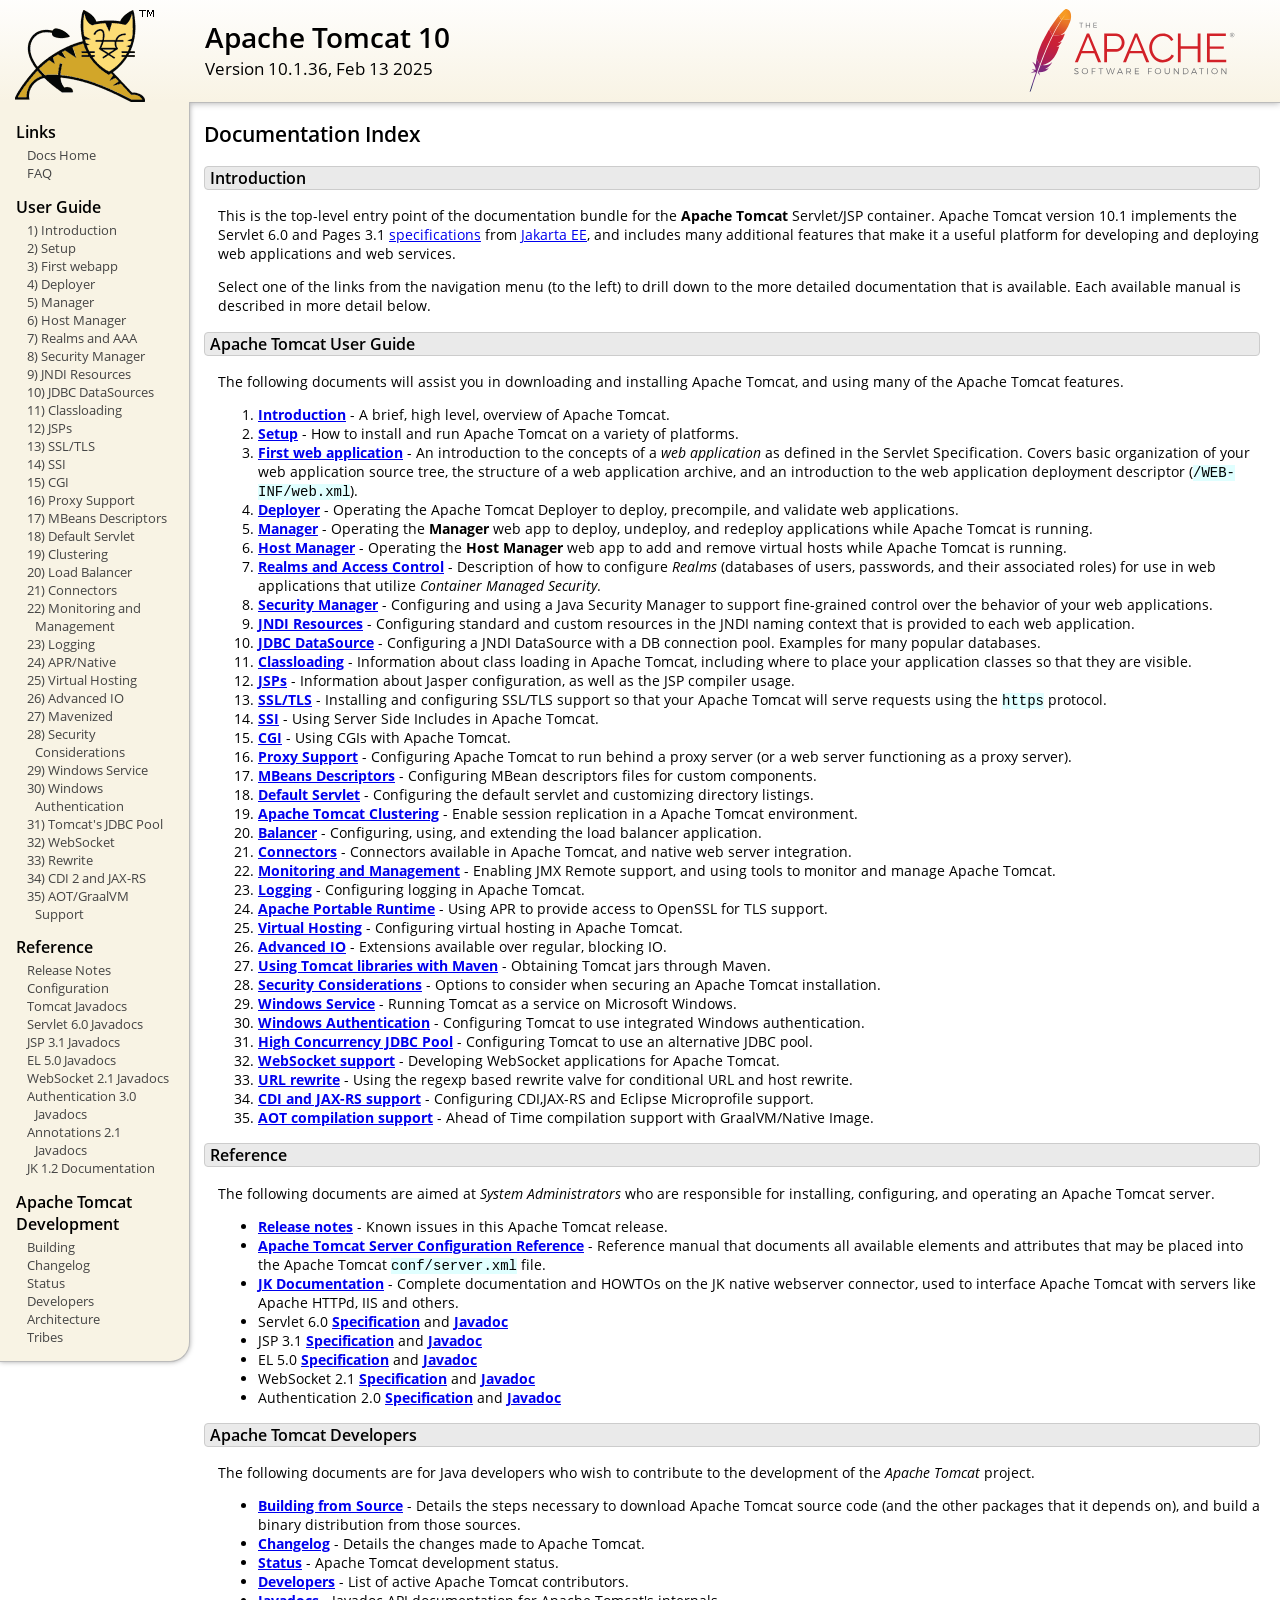
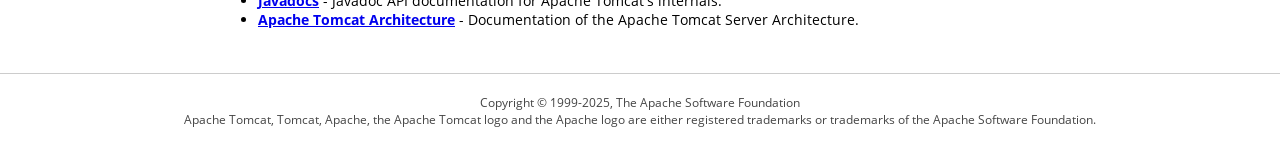
<file: eclipse-workspace/apache-tomcat-10.1.36/webapps/docs/index.html>
<!DOCTYPE html SYSTEM "about:legacy-compat">
<html lang="en"><head><META http-equiv="Content-Type" content="text/html; charset=UTF-8"><link href="./images/docs-stylesheet.css" rel="stylesheet" type="text/css"><title>Apache Tomcat 10 (10.1.36) - Documentation Index</title><meta name="author" content="Craig R. McClanahan"><meta name="author" content="Remy Maucherat"><meta name="author" content="Yoav Shapira"></head><body><div id="wrapper"><header><div id="header"><div><div><div class="logo noPrint"><a href="https://tomcat.apache.org/"><img alt="Tomcat Home" src="./images/tomcat.png"></a></div><div style="height: 1px;"></div><div class="asfLogo noPrint"><a href="https://www.apache.org/" target="_blank"><img src="./images/asf-logo.svg" alt="The Apache Software Foundation" style="width: 266px; height: 83px;"></a></div><h1>Apache Tomcat 10</h1><div class="versionInfo">
            Version 10.1.36,
            <time datetime="2025-02-13">Feb 13 2025</time></div><div style="height: 1px;"></div><div style="clear: left;"></div></div></div></div></header><div id="middle"><div><div id="mainLeft" class="noprint"><div><nav><div><h2>Links</h2><ul><li><a href="index.html">Docs Home</a></li><li><a href="https://cwiki.apache.org/confluence/display/TOMCAT/FAQ">FAQ</a></li></ul></div><div><h2>User Guide</h2><ul><li><a href="introduction.html">1) Introduction</a></li><li><a href="setup.html">2) Setup</a></li><li><a href="appdev/index.html">3) First webapp</a></li><li><a href="deployer-howto.html">4) Deployer</a></li><li><a href="manager-howto.html">5) Manager</a></li><li><a href="host-manager-howto.html">6) Host Manager</a></li><li><a href="realm-howto.html">7) Realms and AAA</a></li><li><a href="security-manager-howto.html">8) Security Manager</a></li><li><a href="jndi-resources-howto.html">9) JNDI Resources</a></li><li><a href="jndi-datasource-examples-howto.html">10) JDBC DataSources</a></li><li><a href="class-loader-howto.html">11) Classloading</a></li><li><a href="jasper-howto.html">12) JSPs</a></li><li><a href="ssl-howto.html">13) SSL/TLS</a></li><li><a href="ssi-howto.html">14) SSI</a></li><li><a href="cgi-howto.html">15) CGI</a></li><li><a href="proxy-howto.html">16) Proxy Support</a></li><li><a href="mbeans-descriptors-howto.html">17) MBeans Descriptors</a></li><li><a href="default-servlet.html">18) Default Servlet</a></li><li><a href="cluster-howto.html">19) Clustering</a></li><li><a href="balancer-howto.html">20) Load Balancer</a></li><li><a href="connectors.html">21) Connectors</a></li><li><a href="monitoring.html">22) Monitoring and Management</a></li><li><a href="logging.html">23) Logging</a></li><li><a href="apr.html">24) APR/Native</a></li><li><a href="virtual-hosting-howto.html">25) Virtual Hosting</a></li><li><a href="aio.html">26) Advanced IO</a></li><li><a href="maven-jars.html">27) Mavenized</a></li><li><a href="security-howto.html">28) Security Considerations</a></li><li><a href="windows-service-howto.html">29) Windows Service</a></li><li><a href="windows-auth-howto.html">30) Windows Authentication</a></li><li><a href="jdbc-pool.html">31) Tomcat's JDBC Pool</a></li><li><a href="web-socket-howto.html">32) WebSocket</a></li><li><a href="rewrite.html">33) Rewrite</a></li><li><a href="cdi.html">34) CDI 2 and JAX-RS</a></li><li><a href="graal.html">35) AOT/GraalVM Support</a></li></ul></div><div><h2>Reference</h2><ul><li><a href="RELEASE-NOTES.txt">Release Notes</a></li><li><a href="config/index.html">Configuration</a></li><li><a href="api/index.html">Tomcat Javadocs</a></li><li><a href="servletapi/index.html">Servlet 6.0 Javadocs</a></li><li><a href="jspapi/index.html">JSP 3.1 Javadocs</a></li><li><a href="elapi/index.html">EL 5.0 Javadocs</a></li><li><a href="websocketapi/index.html">WebSocket 2.1 Javadocs</a></li><li><a href="jaspicapi/index.html">Authentication 3.0 Javadocs</a></li><li><a href="annotationapi/index.html">Annotations 2.1 Javadocs</a></li><li><a href="https://tomcat.apache.org/connectors-doc/">JK 1.2 Documentation</a></li></ul></div><div><h2>Apache Tomcat Development</h2><ul><li><a href="building.html">Building</a></li><li><a href="changelog.html">Changelog</a></li><li><a href="https://cwiki.apache.org/confluence/display/TOMCAT/Tomcat+Versions">Status</a></li><li><a href="developers.html">Developers</a></li><li><a href="architecture/index.html">Architecture</a></li><li><a href="tribes/introduction.html">Tribes</a></li></ul></div></nav></div></div><div id="mainRight"><div id="content"><h2>Documentation Index</h2><h3 id="Introduction">Introduction</h3><div class="text">

<p>This is the top-level entry point of the documentation bundle for the
<strong>Apache Tomcat</strong> Servlet/JSP container.  Apache Tomcat version
10.1 implements the Servlet 6.0 and Pages 3.1
<a href="https://cwiki.apache.org/confluence/display/TOMCAT/Specifications">specifications</a> from
<a href="https://jakarta.ee/">Jakarta EE</a>, and includes many
additional features that make it a useful platform for developing and deploying
web applications and web services.</p>

<p>Select one of the links from the navigation menu (to the left) to drill
down to the more detailed documentation that is available.  Each available
manual is described in more detail below.</p>

</div><h3 id="Apache_Tomcat_User_Guide">Apache Tomcat User Guide</h3><div class="text">

<p>The following documents will assist you in downloading and installing
Apache Tomcat, and using many of the Apache Tomcat features.</p>

<ol>
<li><a href="introduction.html"><strong>Introduction</strong></a> - A
    brief, high level, overview of Apache Tomcat.</li>
<li><a href="setup.html"><strong>Setup</strong></a> - How to install and run
    Apache Tomcat on a variety of platforms.</li>
<li><a href="appdev/index.html"><strong>First web application</strong></a>
    - An introduction to the concepts of a <em>web application</em> as defined
    in the Servlet Specification.  Covers basic organization of your web application
    source tree, the structure of a web application archive, and an
    introduction to the web application deployment descriptor
    (<code>/WEB-INF/web.xml</code>).</li>
<li><a href="deployer-howto.html"><strong>Deployer</strong></a> -
    Operating the Apache Tomcat Deployer to deploy, precompile, and validate web
    applications.</li>
<li><a href="manager-howto.html"><strong>Manager</strong></a> -
    Operating the <strong>Manager</strong> web app to deploy, undeploy, and
    redeploy applications while Apache Tomcat is running.</li>
<li><a href="host-manager-howto.html"><strong>Host Manager</strong></a> -
    Operating the <strong>Host Manager</strong> web app to add and remove
    virtual hosts while Apache Tomcat is running.</li>
<li><a href="realm-howto.html"><strong>Realms and Access Control</strong></a>
    - Description of how to configure <em>Realms</em> (databases of users,
    passwords, and their associated roles) for use in web applications that
    utilize <em>Container Managed Security</em>.</li>
<li><a href="security-manager-howto.html"><strong>Security Manager</strong></a>
    - Configuring and using a Java Security Manager to
    support fine-grained control over the behavior of your web applications.
    </li>
<li><a href="jndi-resources-howto.html"><strong>JNDI Resources</strong></a>
    - Configuring standard and custom resources in the JNDI naming context
    that is provided to each web application.</li>
<li><a href="jndi-datasource-examples-howto.html">
    <strong>JDBC DataSource</strong></a>
    - Configuring a JNDI DataSource with a DB connection pool.
    Examples for many popular databases.</li>
<li><a href="class-loader-howto.html"><strong>Classloading</strong></a>
    - Information about class loading in Apache Tomcat, including where to place
    your application classes so that they are visible.</li>
<li><a href="jasper-howto.html"><strong>JSPs</strong></a>
    - Information about Jasper configuration, as well as the JSP compiler
    usage.</li>
<li><a href="ssl-howto.html"><strong>SSL/TLS</strong></a> -
    Installing and configuring SSL/TLS support so that your Apache Tomcat will
    serve requests using the <code>https</code> protocol.</li>
<li><a href="ssi-howto.html"><strong>SSI</strong></a> -
    Using Server Side Includes in Apache Tomcat.</li>
<li><a href="cgi-howto.html"><strong>CGI</strong></a> -
    Using CGIs with Apache Tomcat.</li>
<li><a href="proxy-howto.html"><strong>Proxy Support</strong></a> -
    Configuring Apache Tomcat to run behind a proxy server (or a web server
    functioning as a proxy server).</li>
<li><a href="mbeans-descriptors-howto.html"><strong>MBeans Descriptors</strong></a> -
    Configuring MBean descriptors files for custom components.</li>
<li><a href="default-servlet.html"><strong>Default Servlet</strong></a> -
    Configuring the default servlet and customizing directory listings.</li>
<li><a href="cluster-howto.html"><strong>Apache Tomcat Clustering</strong></a> -
    Enable session replication in a Apache Tomcat environment.</li>
<li><a href="balancer-howto.html"><strong>Balancer</strong></a> -
    Configuring, using, and extending the load balancer application.</li>
<li><a href="connectors.html"><strong>Connectors</strong></a> -
    Connectors available in Apache Tomcat, and native web server integration.</li>
<li><a href="monitoring.html"><strong>Monitoring and Management</strong></a> -
    Enabling JMX Remote support, and using tools to monitor and manage Apache Tomcat.</li>
<li><a href="logging.html"><strong>Logging</strong></a> -
    Configuring logging in Apache Tomcat.</li>
<li><a href="apr.html"><strong>Apache Portable Runtime</strong></a> -
    Using APR to provide access to OpenSSL for TLS support.</li>
<li><a href="virtual-hosting-howto.html"><strong>Virtual Hosting</strong></a> -
    Configuring virtual hosting in Apache Tomcat.</li>
<li><a href="aio.html"><strong>Advanced IO</strong></a> -
    Extensions available over regular, blocking IO.</li>
<li><a href="maven-jars.html"><strong>Using Tomcat libraries with Maven</strong></a> -
    Obtaining Tomcat jars through Maven.</li>
<li><a href="security-howto.html"><strong>Security Considerations</strong></a> -
    Options to consider when securing an Apache Tomcat installation.</li>
<li><a href="windows-service-howto.html"><strong>Windows Service</strong></a> -
    Running Tomcat as a service on Microsoft Windows.</li>
<li><a href="windows-auth-howto.html"><strong>Windows Authentication</strong></a> -
    Configuring Tomcat to use integrated Windows authentication.</li>
<li><a href="jdbc-pool.html"><strong>High Concurrency JDBC Pool</strong></a> -
    Configuring Tomcat to use an alternative JDBC pool.</li>
<li><a href="web-socket-howto.html"><strong>WebSocket support</strong></a> -
    Developing WebSocket applications for Apache Tomcat.</li>
<li><a href="rewrite.html"><strong>URL rewrite</strong></a> -
    Using the regexp based rewrite valve for conditional URL and host rewrite.</li>
<li><a href="cdi.html"><strong>CDI and JAX-RS support</strong></a> -
    Configuring CDI,JAX-RS and Eclipse Microprofile support.</li>
<li><a href="graal.html"><strong>AOT compilation support</strong></a> -
    Ahead of Time compilation support with GraalVM/Native Image.</li>
</ol>

</div><h3 id="Reference">Reference</h3><div class="text">

<p>The following documents are aimed at <em>System Administrators</em> who
are responsible for installing, configuring, and operating an Apache Tomcat server.
</p>
<ul>
<li><a href="RELEASE-NOTES.txt"><strong>Release notes</strong></a>
    - Known issues in this Apache Tomcat release.
    </li>
<li><a href="config/index.html"><strong>Apache Tomcat Server Configuration Reference</strong></a>
    - Reference manual that documents all available elements and attributes
      that may be placed into the Apache Tomcat <code>conf/server.xml</code> file.
    </li>
<li><a href="https://tomcat.apache.org/connectors-doc/index.html"><strong>JK Documentation</strong></a>
    - Complete documentation and HOWTOs on the JK native webserver connector,
      used to interface Apache Tomcat with servers like Apache HTTPd, IIS
      and others.</li>
<li>Servlet 6.0
    <a href="https://jakarta.ee/specifications/servlet/6.0/">
    <strong>Specification</strong></a> and
    <a href="https://jakarta.ee/specifications/servlet/6.0/apidocs">
    <strong>Javadoc</strong></a>
    </li>
<li>JSP 3.1
    <a href="https://jakarta.ee/specifications/pages/3.1/">
    <strong>Specification</strong></a> and
    <a href="https://jakarta.ee/specifications/pages/3.1/apidocs">
    <strong>Javadoc</strong></a>
    </li>
<li>EL 5.0
    <a href="https://jakarta.ee/specifications/expression-language/5.0/">
    <strong>Specification</strong></a> and
    <a href="https://jakarta.ee/specifications/expression-language/5.0/apidocs">
    <strong>Javadoc</strong></a>
    </li>
<li>WebSocket 2.1
    <a href="https://jakarta.ee/specifications/websocket/2.1/">
    <strong>Specification</strong></a> and
    <a href="https://jakarta.ee/specifications/websocket/2.1/apidocs">
    <strong>Javadoc</strong></a>
    </li>
<li>Authentication 2.0
    <a href="https://jakarta.ee/specifications/authentication/2.0/">
    <strong>Specification</strong></a> and
    <a href="https://jakarta.ee/specifications/authentication/2.0/apidocs">
    <strong>Javadoc</strong></a>
    </li>
</ul>

</div><h3 id="Apache_Tomcat_Developers">Apache Tomcat Developers</h3><div class="text">

<p>The following documents are for Java developers who wish to contribute to
the development of the <em>Apache Tomcat</em> project.</p>
<ul>
<li><a href="building.html"><strong>Building from Source</strong></a> -
    Details the steps necessary to download Apache Tomcat source code (and the
    other packages that it depends on), and build a binary distribution from
    those sources.
    </li>
<li><a href="changelog.html"><strong>Changelog</strong></a> - Details the
    changes made to Apache Tomcat.
    </li>
<li><a href="https://cwiki.apache.org/confluence/display/TOMCAT/Tomcat+Versions"><strong>Status</strong></a> -
    Apache Tomcat development status.
    </li>
<li><a href="developers.html"><strong>Developers</strong></a> - List of active
    Apache Tomcat contributors.
    </li>
<li><a href="api/index.html"><strong>Javadocs</strong></a>
    - Javadoc API documentation for Apache Tomcat's internals.</li>
<li><a href="architecture/index.html"><strong>Apache Tomcat Architecture</strong></a>
    - Documentation of the Apache Tomcat Server Architecture.</li>
</ul>

</div></div></div></div></div><footer><div id="footer">
    Copyright &copy; 1999-2025, The Apache Software Foundation
    <br>
    Apache Tomcat, Tomcat, Apache, the Apache Tomcat logo and the Apache logo
    are either registered trademarks or trademarks of the Apache Software
    Foundation.
    </div></footer></div></body></html>
</file>
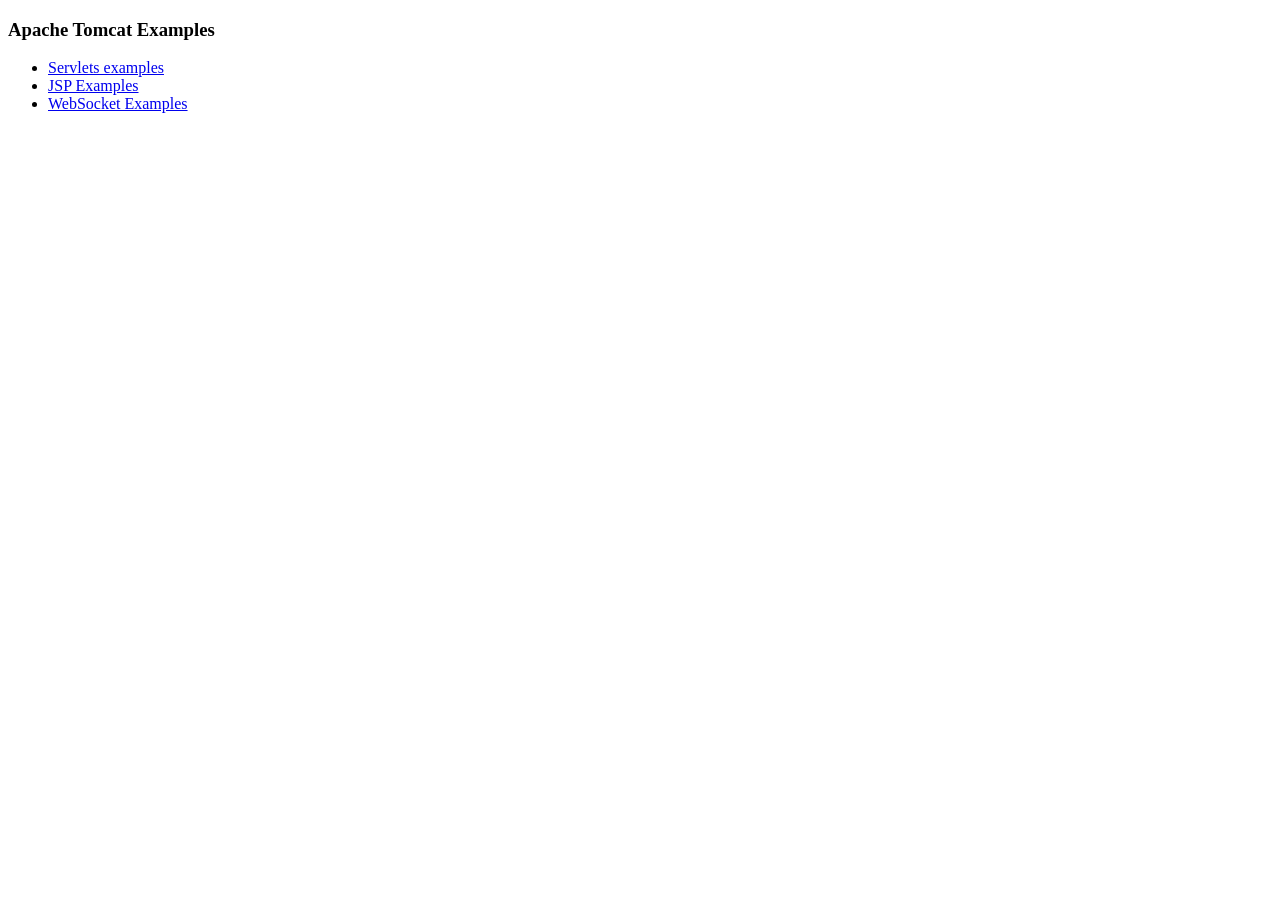
<file: eclipse-workspace/apache-tomcat-10.1.36/webapps/examples/index.html>
<!--
  Licensed to the Apache Software Foundation (ASF) under one or more
  contributor license agreements.  See the NOTICE file distributed with
  this work for additional information regarding copyright ownership.
  The ASF licenses this file to You under the Apache License, Version 2.0
  (the "License"); you may not use this file except in compliance with
  the License.  You may obtain a copy of the License at

      http://www.apache.org/licenses/LICENSE-2.0

  Unless required by applicable law or agreed to in writing, software
  distributed under the License is distributed on an "AS IS" BASIS,
  WITHOUT WARRANTIES OR CONDITIONS OF ANY KIND, either express or implied.
  See the License for the specific language governing permissions and
  limitations under the License.
-->
<!DOCTYPE HTML><html lang="en"><head>
<meta charset="UTF-8">
<title>Apache Tomcat Examples</title>
</head>
<body>
<p>
<h3>Apache Tomcat Examples</H3>
<p></p>
<ul>
<li><a href="servlets">Servlets examples</a></li>
<li><a href="jsp">JSP Examples</a></li>
<li><a href="websocket/index.xhtml">WebSocket Examples</a></li>
</ul>
</body></html>
</file>
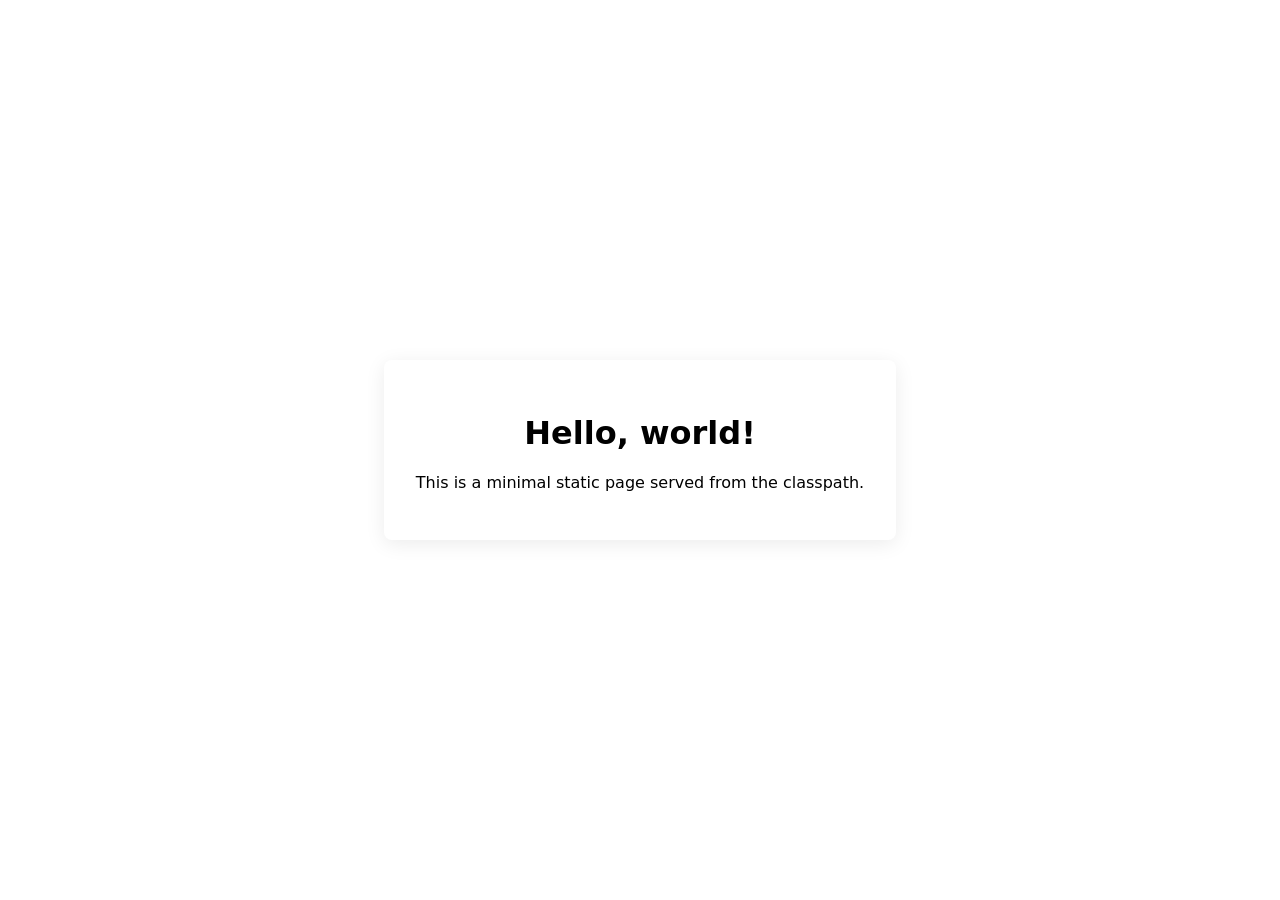
<file: demoworkspace/thisproject/target/classes/static/index.html>
<!doctype html>
<html lang="en">
  <head>
    <meta charset="utf-8" />
    <meta name="viewport" content="width=device-width, initial-scale=1" />
    <title>Hello World</title>
    <style>
      body { font-family: system-ui, -apple-system, 'Segoe UI', Roboto, Arial; display:flex;align-items:center;justify-content:center;height:100vh;margin:0 }
      .card { text-align:center;padding:2rem;border-radius:8px;box-shadow:0 4px 20px rgba(0,0,0,.08) }
    </style>
  </head>
  <body>
    <div class="card">
      <h1>Hello, world!</h1>
      <p>This is a minimal static page served from the classpath.</p>
    </div>
  </body>
</html>
</file>
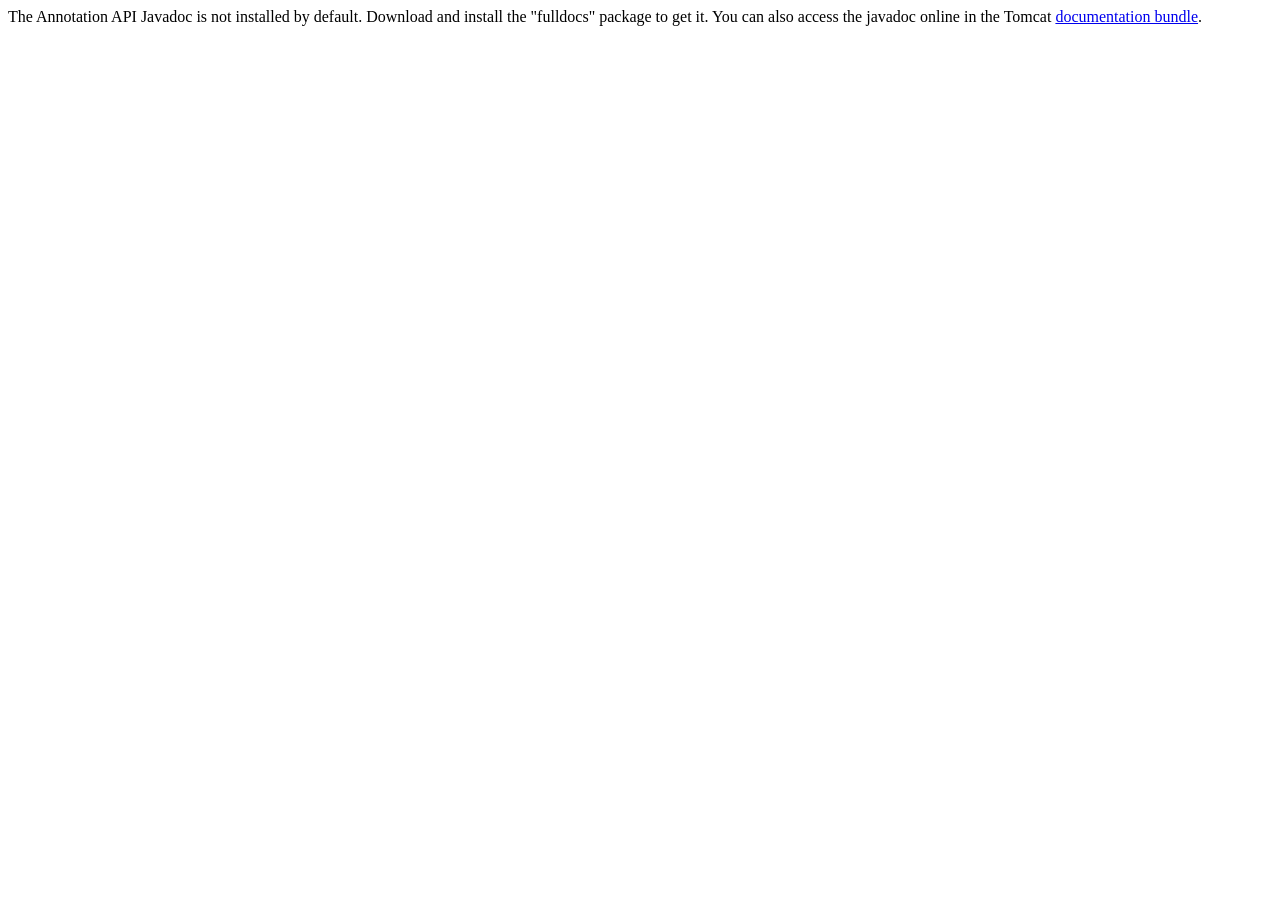
<file: eclipse-workspace/apache-tomcat-10.1.36/webapps/docs/annotationapi/index.html>
<!--
  Licensed to the Apache Software Foundation (ASF) under one or more
  contributor license agreements.  See the NOTICE file distributed with
  this work for additional information regarding copyright ownership.
  The ASF licenses this file to You under the Apache License, Version 2.0
  (the "License"); you may not use this file except in compliance with
  the License.  You may obtain a copy of the License at

      http://www.apache.org/licenses/LICENSE-2.0

  Unless required by applicable law or agreed to in writing, software
  distributed under the License is distributed on an "AS IS" BASIS,
  WITHOUT WARRANTIES OR CONDITIONS OF ANY KIND, either express or implied.
  See the License for the specific language governing permissions and
  limitations under the License.
-->
<!DOCTYPE html>
<html>
<head>
    <meta charset="UTF-8" />
    <title>API docs</title>
</head>

<body>

The Annotation API Javadoc is not installed by default. Download and install
the "fulldocs" package to get it.

You can also access the javadoc online in the Tomcat
<a href="https://tomcat.apache.org/tomcat-10.1-doc/">
    documentation bundle</a>.

</body>
</html>
</file>
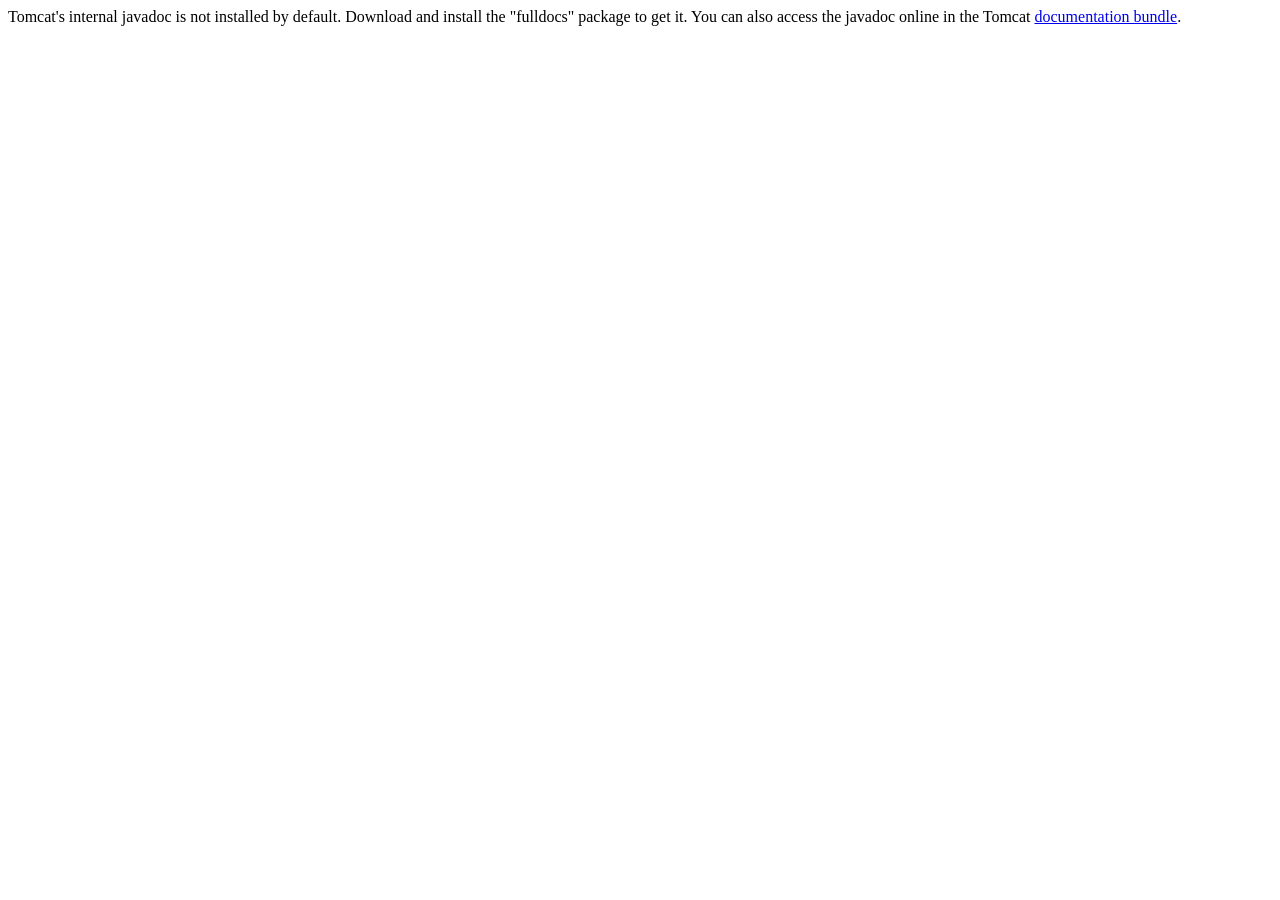
<file: eclipse-workspace/apache-tomcat-10.1.36/webapps/docs/api/index.html>
<!--
  Licensed to the Apache Software Foundation (ASF) under one or more
  contributor license agreements.  See the NOTICE file distributed with
  this work for additional information regarding copyright ownership.
  The ASF licenses this file to You under the Apache License, Version 2.0
  (the "License"); you may not use this file except in compliance with
  the License.  You may obtain a copy of the License at

      http://www.apache.org/licenses/LICENSE-2.0

  Unless required by applicable law or agreed to in writing, software
  distributed under the License is distributed on an "AS IS" BASIS,
  WITHOUT WARRANTIES OR CONDITIONS OF ANY KIND, either express or implied.
  See the License for the specific language governing permissions and
  limitations under the License.
-->
<!DOCTYPE html>
<html>
    <head>
    <meta charset="UTF-8" />
    <title>API docs</title>
</head>

<body>

Tomcat's internal javadoc is not installed by default. Download and install
the "fulldocs" package to get it.

You can also access the javadoc online in the Tomcat
<a href="https://tomcat.apache.org/tomcat-10.1-doc/">
documentation bundle</a>.

</body>
</html>
</file>
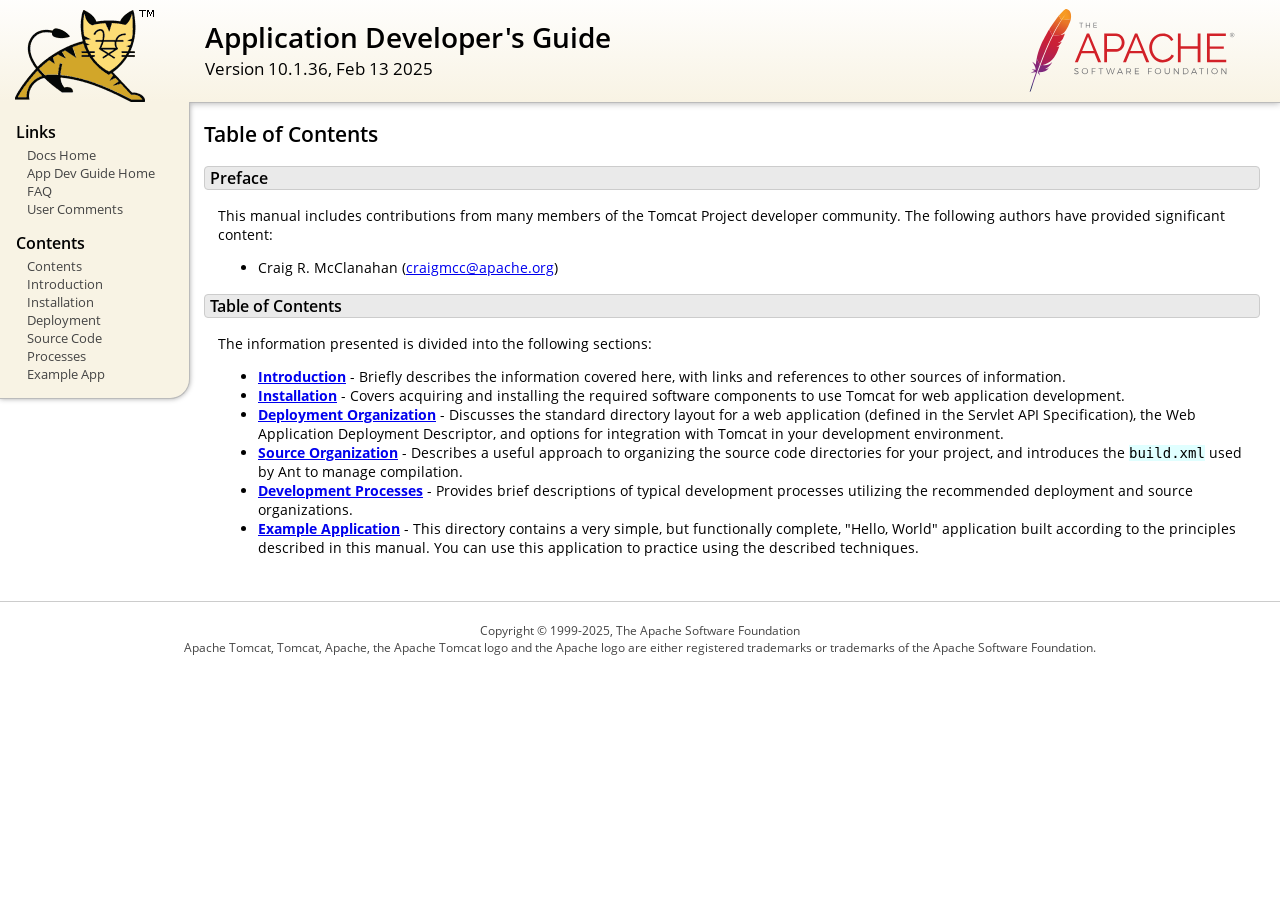
<file: eclipse-workspace/apache-tomcat-10.1.36/webapps/docs/appdev/index.html>
<!DOCTYPE html SYSTEM "about:legacy-compat">
<html lang="en"><head><META http-equiv="Content-Type" content="text/html; charset=UTF-8"><link href="../images/docs-stylesheet.css" rel="stylesheet" type="text/css"><title>Application Developer's Guide (10.1.36) - Table of Contents</title><meta name="author" content="Craig R. McClanahan"></head><body><div id="wrapper"><header><div id="header"><div><div><div class="logo noPrint"><a href="https://tomcat.apache.org/"><img alt="Tomcat Home" src="../images/tomcat.png"></a></div><div style="height: 1px;"></div><div class="asfLogo noPrint"><a href="https://www.apache.org/" target="_blank"><img src="../images/asf-logo.svg" alt="The Apache Software Foundation" style="width: 266px; height: 83px;"></a></div><h1>Application Developer's Guide</h1><div class="versionInfo">
            Version 10.1.36,
            <time datetime="2025-02-13">Feb 13 2025</time></div><div style="height: 1px;"></div><div style="clear: left;"></div></div></div></div></header><div id="middle"><div><div id="mainLeft" class="noprint"><div><nav><div><h2>Links</h2><ul><li><a href="../index.html">Docs Home</a></li><li><a href="index.html">App Dev Guide Home</a></li><li><a href="https://cwiki.apache.org/confluence/display/TOMCAT/FAQ">FAQ</a></li><li><a href="#comments_section">User Comments</a></li></ul></div><div><h2>Contents</h2><ul><li><a href="index.html">Contents</a></li><li><a href="introduction.html">Introduction</a></li><li><a href="installation.html">Installation</a></li><li><a href="deployment.html">Deployment</a></li><li><a href="source.html">Source Code</a></li><li><a href="processes.html">Processes</a></li><li><a href="sample/">Example App</a></li></ul></div></nav></div></div><div id="mainRight"><div id="content"><h2>Table of Contents</h2><h3 id="Preface">Preface</h3><div class="text">

<p>This manual includes contributions from many members of the Tomcat Project
developer community.  The following authors have provided significant content:
</p>
<ul>
<li>Craig R. McClanahan
    (<a href="mailto:craigmcc@apache.org">craigmcc@apache.org</a>)</li>
</ul>

</div><h3 id="Table_of_Contents">Table of Contents</h3><div class="text">

<p>The information presented is divided into the following sections:</p>
<ul>
<li><a href="introduction.html"><strong>Introduction</strong></a> -
    Briefly describes the information covered here, with
    links and references to other sources of information.</li>
<li><a href="installation.html"><strong>Installation</strong></a> -
    Covers acquiring and installing the required software
    components to use Tomcat for web application development.</li>
<li><a href="deployment.html"><strong>Deployment Organization</strong></a> -
    Discusses the standard directory layout for a web application
    (defined in the Servlet API Specification), the Web Application
    Deployment Descriptor, and options for integration with Tomcat
    in your development environment.</li>
<li><a href="source.html"><strong>Source Organization</strong></a> -
    Describes a useful approach to organizing the source code
    directories for your project, and introduces the
    <code>build.xml</code> used by Ant to manage compilation.</li>
<li><a href="processes.html"><strong>Development Processes</strong></a> -
    Provides brief descriptions of typical development processes
    utilizing the recommended deployment and source organizations.</li>
<li><a href="sample/" target="_blank"><strong>Example Application</strong></a> -
    This directory contains a very simple, but functionally complete,
    "Hello, World" application built according to the principles
    described in this manual.  You can use this application to
    practice using the described techniques.</li>
</ul>

</div></div></div></div></div><footer><div id="footer">
    Copyright &copy; 1999-2025, The Apache Software Foundation
    <br>
    Apache Tomcat, Tomcat, Apache, the Apache Tomcat logo and the Apache logo
    are either registered trademarks or trademarks of the Apache Software
    Foundation.
    </div></footer></div></body></html>
</file>
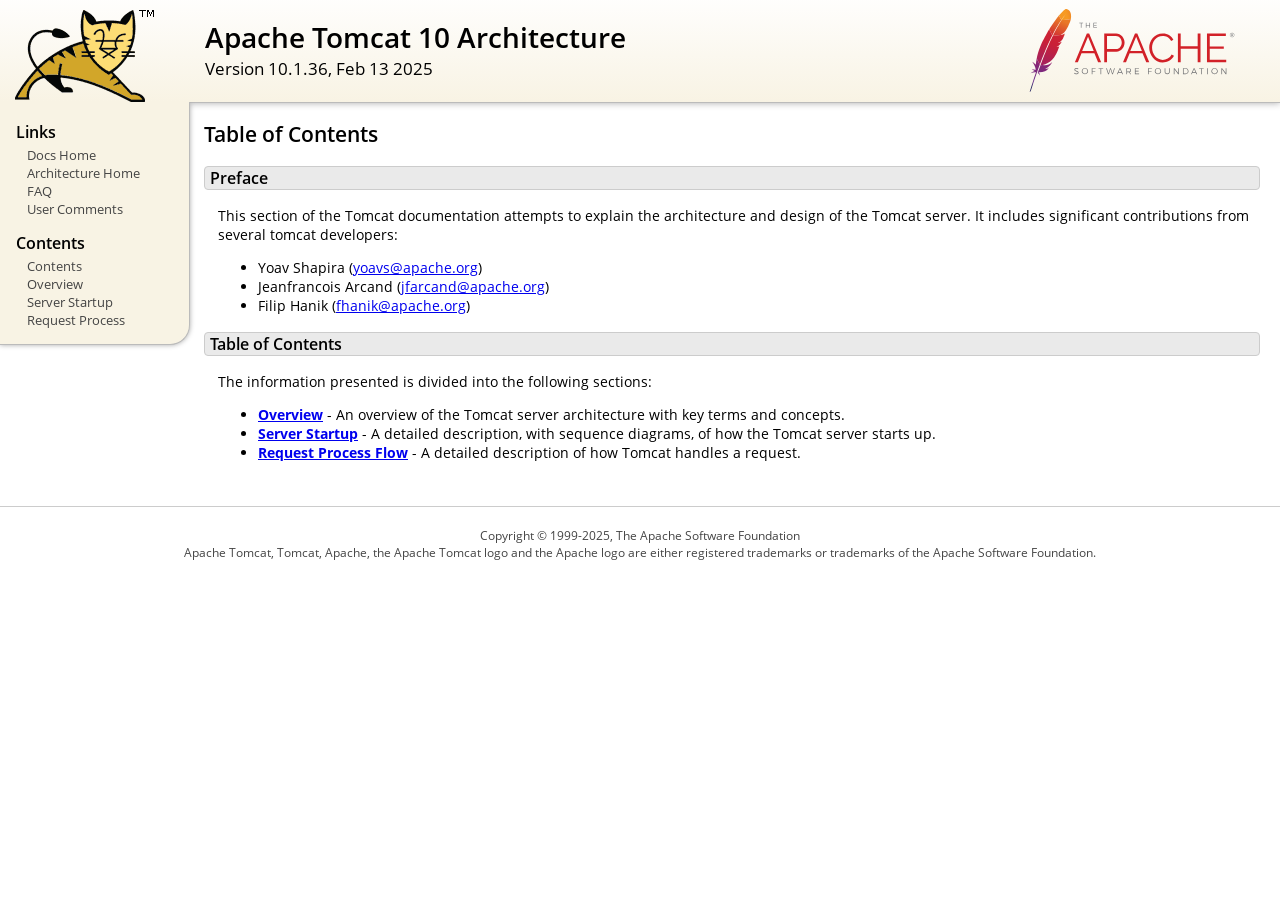
<file: eclipse-workspace/apache-tomcat-10.1.36/webapps/docs/architecture/index.html>
<!DOCTYPE html SYSTEM "about:legacy-compat">
<html lang="en"><head><META http-equiv="Content-Type" content="text/html; charset=UTF-8"><link href="../images/docs-stylesheet.css" rel="stylesheet" type="text/css"><title>Apache Tomcat 10 Architecture (10.1.36) - Table of Contents</title><meta name="author" content="Yoav Shapira"></head><body><div id="wrapper"><header><div id="header"><div><div><div class="logo noPrint"><a href="https://tomcat.apache.org/"><img alt="Tomcat Home" src="../images/tomcat.png"></a></div><div style="height: 1px;"></div><div class="asfLogo noPrint"><a href="https://www.apache.org/" target="_blank"><img src="../images/asf-logo.svg" alt="The Apache Software Foundation" style="width: 266px; height: 83px;"></a></div><h1>Apache Tomcat 10 Architecture</h1><div class="versionInfo">
            Version 10.1.36,
            <time datetime="2025-02-13">Feb 13 2025</time></div><div style="height: 1px;"></div><div style="clear: left;"></div></div></div></div></header><div id="middle"><div><div id="mainLeft" class="noprint"><div><nav><div><h2>Links</h2><ul><li><a href="../index.html">Docs Home</a></li><li><a href="index.html">Architecture Home</a></li><li><a href="https://cwiki.apache.org/confluence/display/TOMCAT/FAQ">FAQ</a></li><li><a href="#comments_section">User Comments</a></li></ul></div><div><h2>Contents</h2><ul><li><a href="index.html">Contents</a></li><li><a href="overview.html">Overview</a></li><li><a href="startup.html">Server Startup</a></li><li><a href="requestProcess.html">Request Process</a></li></ul></div></nav></div></div><div id="mainRight"><div id="content"><h2>Table of Contents</h2><h3 id="Preface">Preface</h3><div class="text">

<p>This section of the Tomcat documentation attempts to explain
the architecture and design of the Tomcat server.  It includes significant
contributions from several tomcat developers:
</p>
<ul>
<li>Yoav Shapira
    (<a href="mailto:yoavs@apache.org">yoavs@apache.org</a>)</li>
<li>Jeanfrancois Arcand
    (<a href="mailto:jfarcand@apache.org">jfarcand@apache.org</a>)</li>
<li>Filip Hanik
    (<a href="mailto:fhanik@apache.org">fhanik@apache.org</a>)</li>
</ul>

</div><h3 id="Table_of_Contents">Table of Contents</h3><div class="text">

<p>The information presented is divided into the following sections:</p>
<ul>
<li><a href="overview.html"><strong>Overview</strong></a> -
    An overview of the Tomcat server architecture with key terms
    and concepts.</li>
<li><a href="startup.html"><strong>Server Startup</strong></a> -
    A detailed description, with sequence diagrams, of how the Tomcat
    server starts up.</li>
<li><a href="requestProcess.html"><strong>Request Process Flow</strong></a> -
    A detailed description of how Tomcat handles a request.</li>
</ul>

</div></div></div></div></div><footer><div id="footer">
    Copyright &copy; 1999-2025, The Apache Software Foundation
    <br>
    Apache Tomcat, Tomcat, Apache, the Apache Tomcat logo and the Apache logo
    are either registered trademarks or trademarks of the Apache Software
    Foundation.
    </div></footer></div></body></html>
</file>
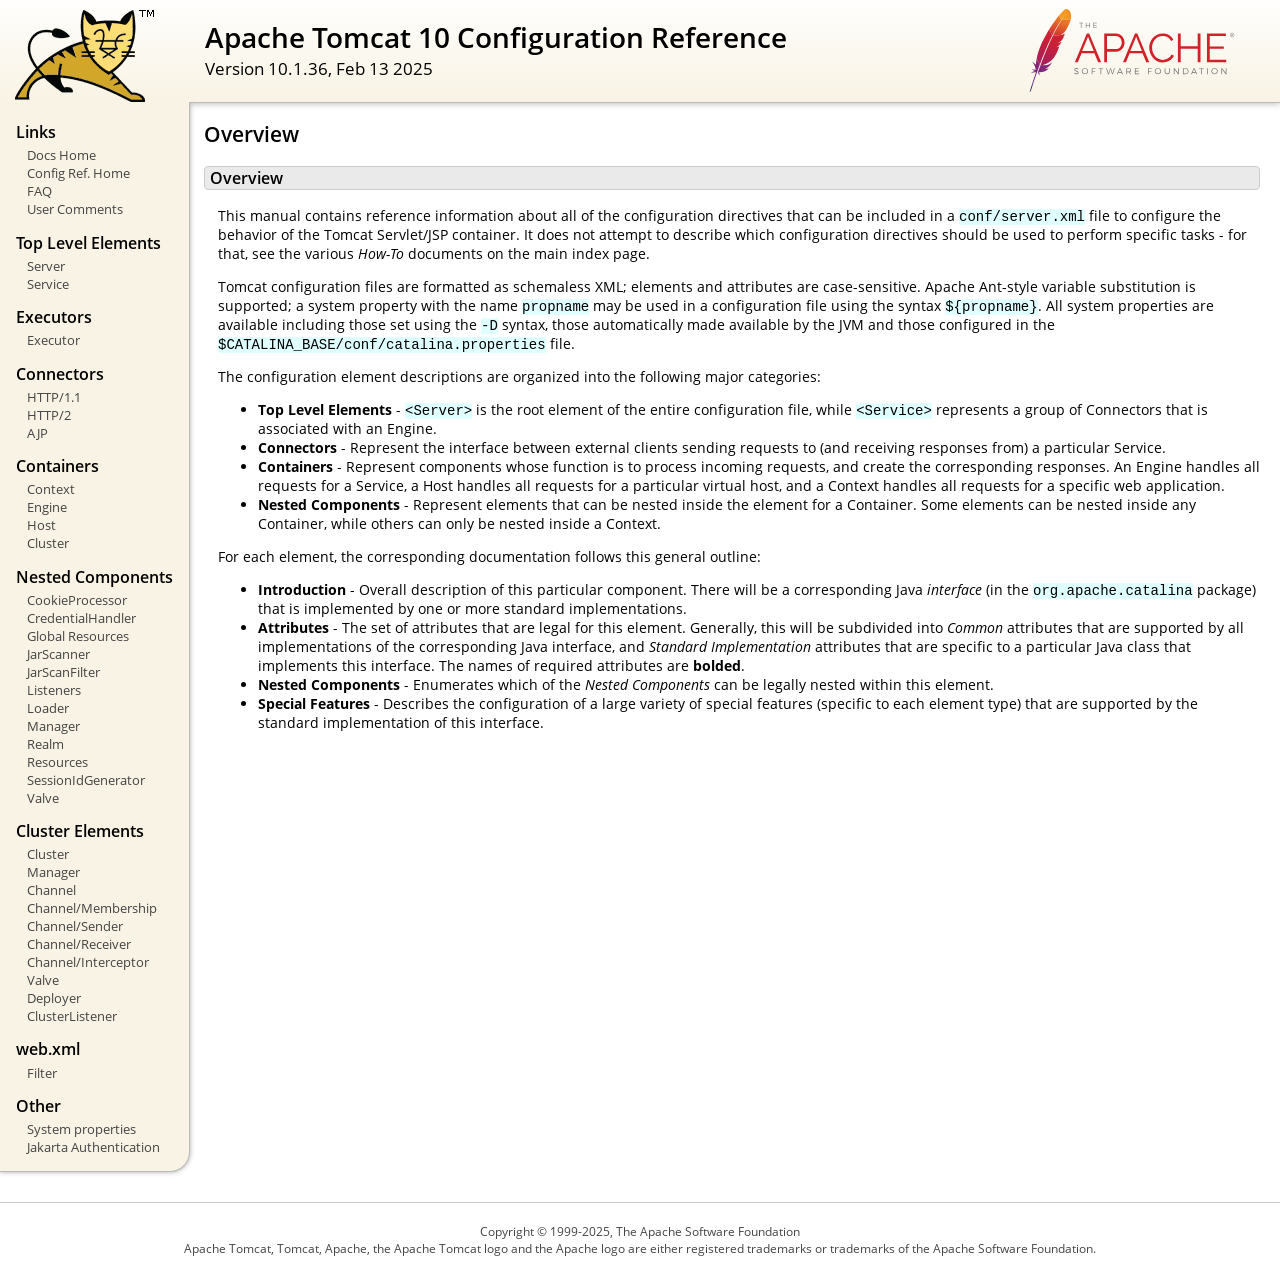
<file: eclipse-workspace/apache-tomcat-10.1.36/webapps/docs/config/index.html>
<!DOCTYPE html SYSTEM "about:legacy-compat">
<html lang="en"><head><META http-equiv="Content-Type" content="text/html; charset=UTF-8"><link href="../images/docs-stylesheet.css" rel="stylesheet" type="text/css"><title>Apache Tomcat 10 Configuration Reference (10.1.36) - Overview</title><meta name="author" content="Craig R. McClanahan"></head><body><div id="wrapper"><header><div id="header"><div><div><div class="logo noPrint"><a href="https://tomcat.apache.org/"><img alt="Tomcat Home" src="../images/tomcat.png"></a></div><div style="height: 1px;"></div><div class="asfLogo noPrint"><a href="https://www.apache.org/" target="_blank"><img src="../images/asf-logo.svg" alt="The Apache Software Foundation" style="width: 266px; height: 83px;"></a></div><h1>Apache Tomcat 10 Configuration Reference</h1><div class="versionInfo">
            Version 10.1.36,
            <time datetime="2025-02-13">Feb 13 2025</time></div><div style="height: 1px;"></div><div style="clear: left;"></div></div></div></div></header><div id="middle"><div><div id="mainLeft" class="noprint"><div><nav><div><h2>Links</h2><ul><li><a href="../index.html">Docs Home</a></li><li><a href="index.html">Config Ref. Home</a></li><li><a href="https://cwiki.apache.org/confluence/display/TOMCAT/FAQ">FAQ</a></li><li><a href="#comments_section">User Comments</a></li></ul></div><div><h2>Top Level Elements</h2><ul><li><a href="server.html">Server</a></li><li><a href="service.html">Service</a></li></ul></div><div><h2>Executors</h2><ul><li><a href="executor.html">Executor</a></li></ul></div><div><h2>Connectors</h2><ul><li><a href="http.html">HTTP/1.1</a></li><li><a href="http2.html">HTTP/2</a></li><li><a href="ajp.html">AJP</a></li></ul></div><div><h2>Containers</h2><ul><li><a href="context.html">Context</a></li><li><a href="engine.html">Engine</a></li><li><a href="host.html">Host</a></li><li><a href="cluster.html">Cluster</a></li></ul></div><div><h2>Nested Components</h2><ul><li><a href="cookie-processor.html">CookieProcessor</a></li><li><a href="credentialhandler.html">CredentialHandler</a></li><li><a href="globalresources.html">Global Resources</a></li><li><a href="jar-scanner.html">JarScanner</a></li><li><a href="jar-scan-filter.html">JarScanFilter</a></li><li><a href="listeners.html">Listeners</a></li><li><a href="loader.html">Loader</a></li><li><a href="manager.html">Manager</a></li><li><a href="realm.html">Realm</a></li><li><a href="resources.html">Resources</a></li><li><a href="sessionidgenerator.html">SessionIdGenerator</a></li><li><a href="valve.html">Valve</a></li></ul></div><div><h2>Cluster Elements</h2><ul><li><a href="cluster.html">Cluster</a></li><li><a href="cluster-manager.html">Manager</a></li><li><a href="cluster-channel.html">Channel</a></li><li><a href="cluster-membership.html">Channel/Membership</a></li><li><a href="cluster-sender.html">Channel/Sender</a></li><li><a href="cluster-receiver.html">Channel/Receiver</a></li><li><a href="cluster-interceptor.html">Channel/Interceptor</a></li><li><a href="cluster-valve.html">Valve</a></li><li><a href="cluster-deployer.html">Deployer</a></li><li><a href="cluster-listener.html">ClusterListener</a></li></ul></div><div><h2>web.xml</h2><ul><li><a href="filter.html">Filter</a></li></ul></div><div><h2>Other</h2><ul><li><a href="systemprops.html">System properties</a></li><li><a href="jaspic.html">Jakarta Authentication</a></li></ul></div></nav></div></div><div id="mainRight"><div id="content"><h2>Overview</h2><h3 id="Overview">Overview</h3><div class="text">

<p>This manual contains reference information about all of the configuration
directives that can be included in a <code>conf/server.xml</code> file to
configure the behavior of the Tomcat Servlet/JSP container.  It does not
attempt to describe which configuration directives should be used to perform
specific tasks - for that, see the various <em>How-To</em> documents on the
main index page.</p>

<p>Tomcat configuration files are formatted as schemaless XML; elements and
attributes are case-sensitive. Apache Ant-style variable substitution
is supported; a system property with the name <code>propname</code> may be
used in a configuration file using the syntax <code>${propname}</code>. All
system properties are available including those set using the <code>-D</code>
syntax, those automatically made available by the JVM and those configured in
the <code>$CATALINA_BASE/conf/catalina.properties</code> file.
</p>

<p>The configuration element descriptions are organized into the following
major categories:</p>
<ul>
<li><strong>Top Level Elements</strong> - <code>&lt;Server&gt;</code> is the
    root element of the entire configuration file, while
    <code>&lt;Service&gt;</code> represents a group of Connectors that is
    associated with an Engine.</li>
<li><strong>Connectors</strong> - Represent the interface between external
    clients sending requests to (and receiving responses from) a particular
    Service.</li>
<li><strong>Containers</strong> - Represent components whose function is to
    process incoming requests, and create the corresponding responses.
    An Engine handles all requests for a Service, a Host handles all requests
    for a particular virtual host, and a Context handles all requests for a
    specific web application.</li>
<li><strong>Nested Components</strong> - Represent elements that can be
    nested inside the element for a Container.  Some elements can be nested
    inside any Container, while others can only be nested inside a
    Context.</li>
</ul>

<p>For each element, the corresponding documentation follows this general
outline:</p>
<ul>
<li><strong>Introduction</strong> - Overall description of this particular
    component.  There will be a corresponding Java <em>interface</em> (in
    the <code>org.apache.catalina</code> package) that is implemented by one
    or more standard implementations.</li>
<li><strong>Attributes</strong> - The set of attributes that are legal for
    this element.  Generally, this will be subdivided into <em>Common</em>
    attributes that are supported by all implementations of the corresponding
    Java interface, and <em>Standard Implementation</em> attributes that are
    specific to a particular Java class that implements this interface.
    The names of required attributes are <strong>bolded</strong>.</li>
<li><strong>Nested Components</strong> - Enumerates which of the <em>Nested
    Components</em> can be legally nested within this element.</li>
<li><strong>Special Features</strong> - Describes the configuration of a large
    variety of special features (specific to each element type) that are
    supported by the standard implementation of this interface.</li>
</ul>

</div></div></div></div></div><footer><div id="footer">
    Copyright &copy; 1999-2025, The Apache Software Foundation
    <br>
    Apache Tomcat, Tomcat, Apache, the Apache Tomcat logo and the Apache logo
    are either registered trademarks or trademarks of the Apache Software
    Foundation.
    </div></footer></div></body></html>
</file>
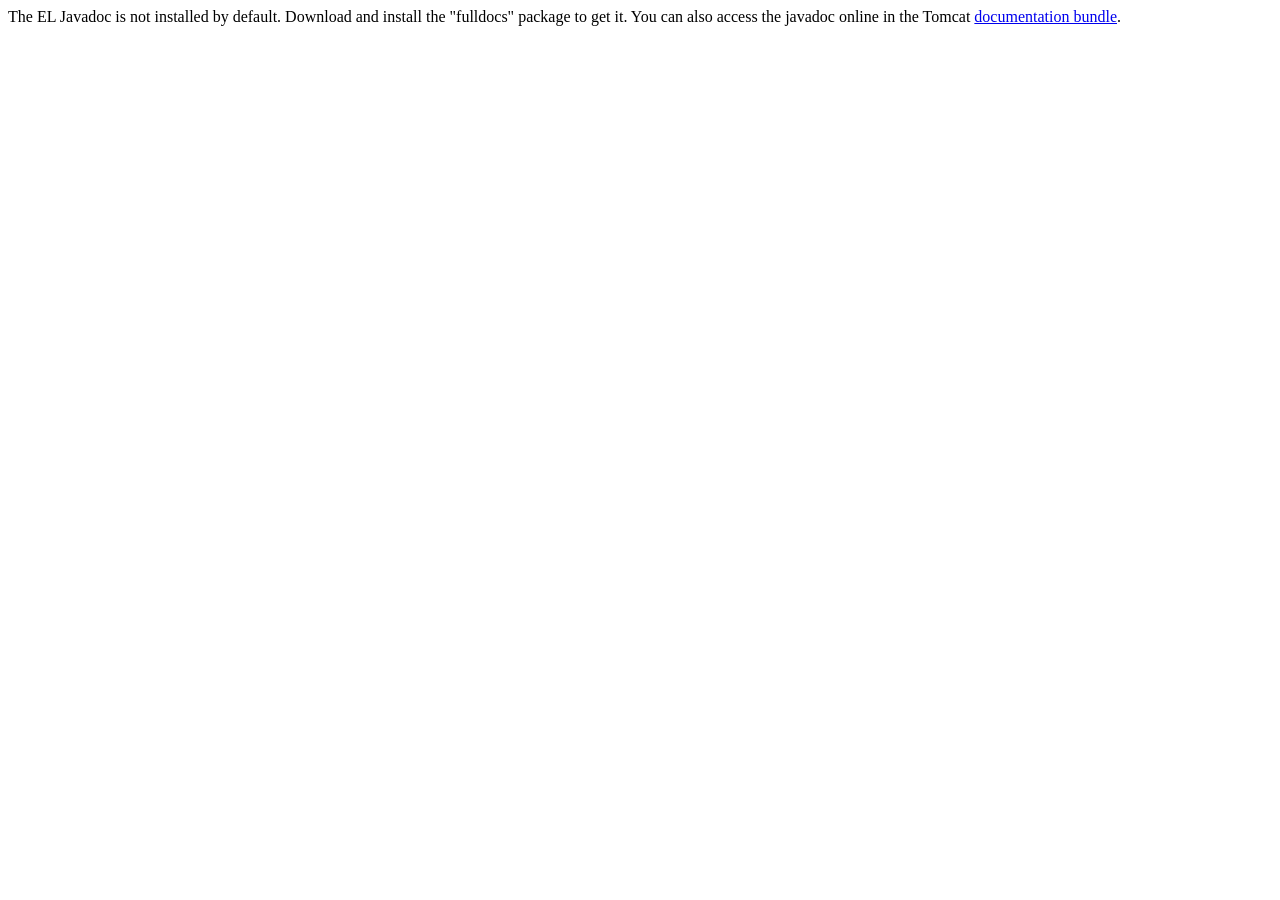
<file: eclipse-workspace/apache-tomcat-10.1.36/webapps/docs/elapi/index.html>
<!--
  Licensed to the Apache Software Foundation (ASF) under one or more
  contributor license agreements.  See the NOTICE file distributed with
  this work for additional information regarding copyright ownership.
  The ASF licenses this file to You under the Apache License, Version 2.0
  (the "License"); you may not use this file except in compliance with
  the License.  You may obtain a copy of the License at

      http://www.apache.org/licenses/LICENSE-2.0

  Unless required by applicable law or agreed to in writing, software
  distributed under the License is distributed on an "AS IS" BASIS,
  WITHOUT WARRANTIES OR CONDITIONS OF ANY KIND, either express or implied.
  See the License for the specific language governing permissions and
  limitations under the License.
-->
<!DOCTYPE html>
<html>
    <head>
    <meta charset="UTF-8" />
    <title>API docs</title>
</head>

<body>

The EL Javadoc is not installed by default. Download and install
the "fulldocs" package to get it.

You can also access the javadoc online in the Tomcat
<a href="https://tomcat.apache.org/tomcat-10.1-doc/">
documentation bundle</a>.

</body>
</html>
</file>
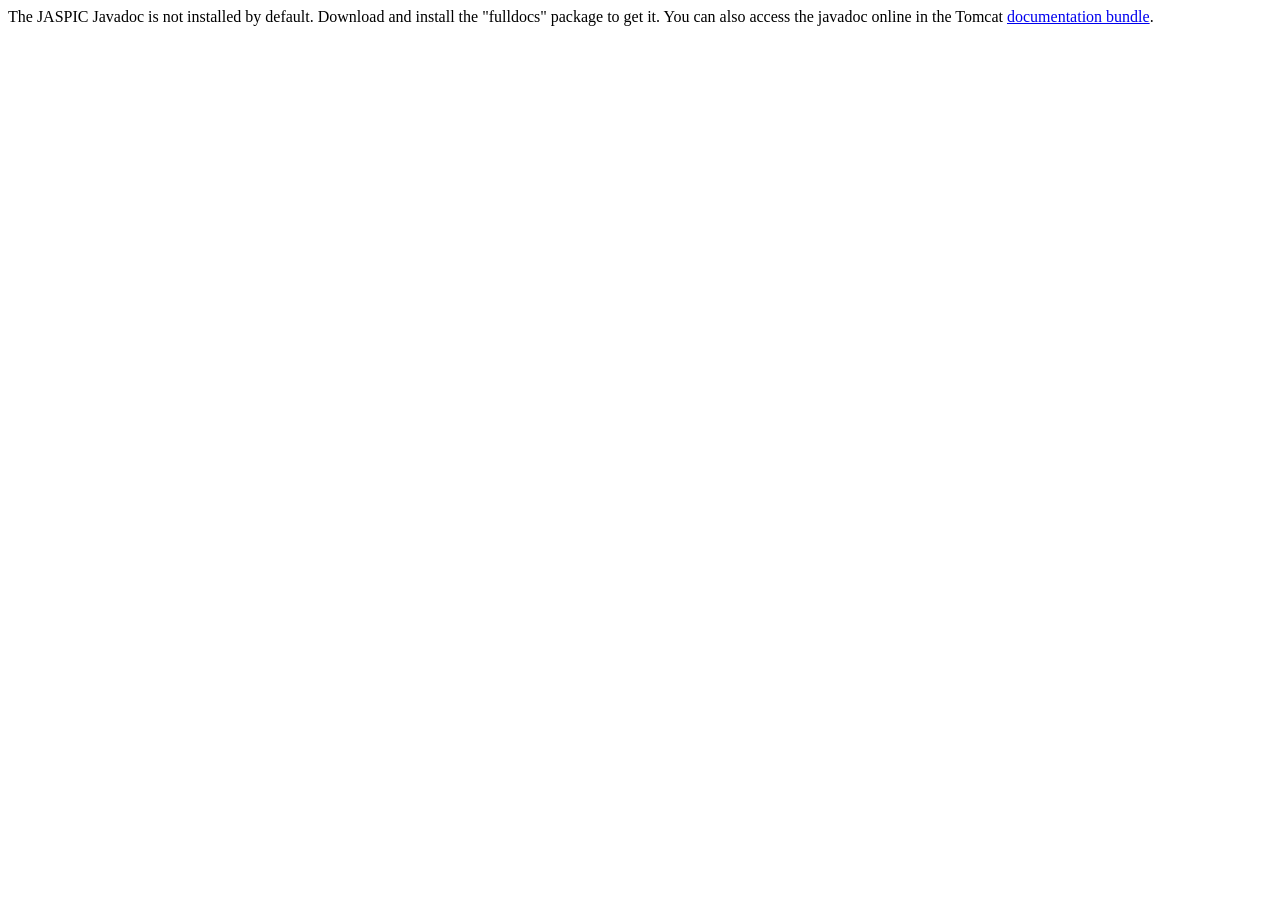
<file: eclipse-workspace/apache-tomcat-10.1.36/webapps/docs/jaspicapi/index.html>
<!--
  Licensed to the Apache Software Foundation (ASF) under one or more
  contributor license agreements.  See the NOTICE file distributed with
  this work for additional information regarding copyright ownership.
  The ASF licenses this file to You under the Apache License, Version 2.0
  (the "License"); you may not use this file except in compliance with
  the License.  You may obtain a copy of the License at

      http://www.apache.org/licenses/LICENSE-2.0

  Unless required by applicable law or agreed to in writing, software
  distributed under the License is distributed on an "AS IS" BASIS,
  WITHOUT WARRANTIES OR CONDITIONS OF ANY KIND, either express or implied.
  See the License for the specific language governing permissions and
  limitations under the License.
-->
<!DOCTYPE html>
<html>
<head>
    <meta charset="UTF-8" />
    <title>API docs</title>
</head>

<body>

The JASPIC Javadoc is not installed by default. Download and install
the "fulldocs" package to get it.

You can also access the javadoc online in the Tomcat
<a href="https://tomcat.apache.org/tomcat-10.1-doc/">
    documentation bundle</a>.

</body>
</html>
</file>
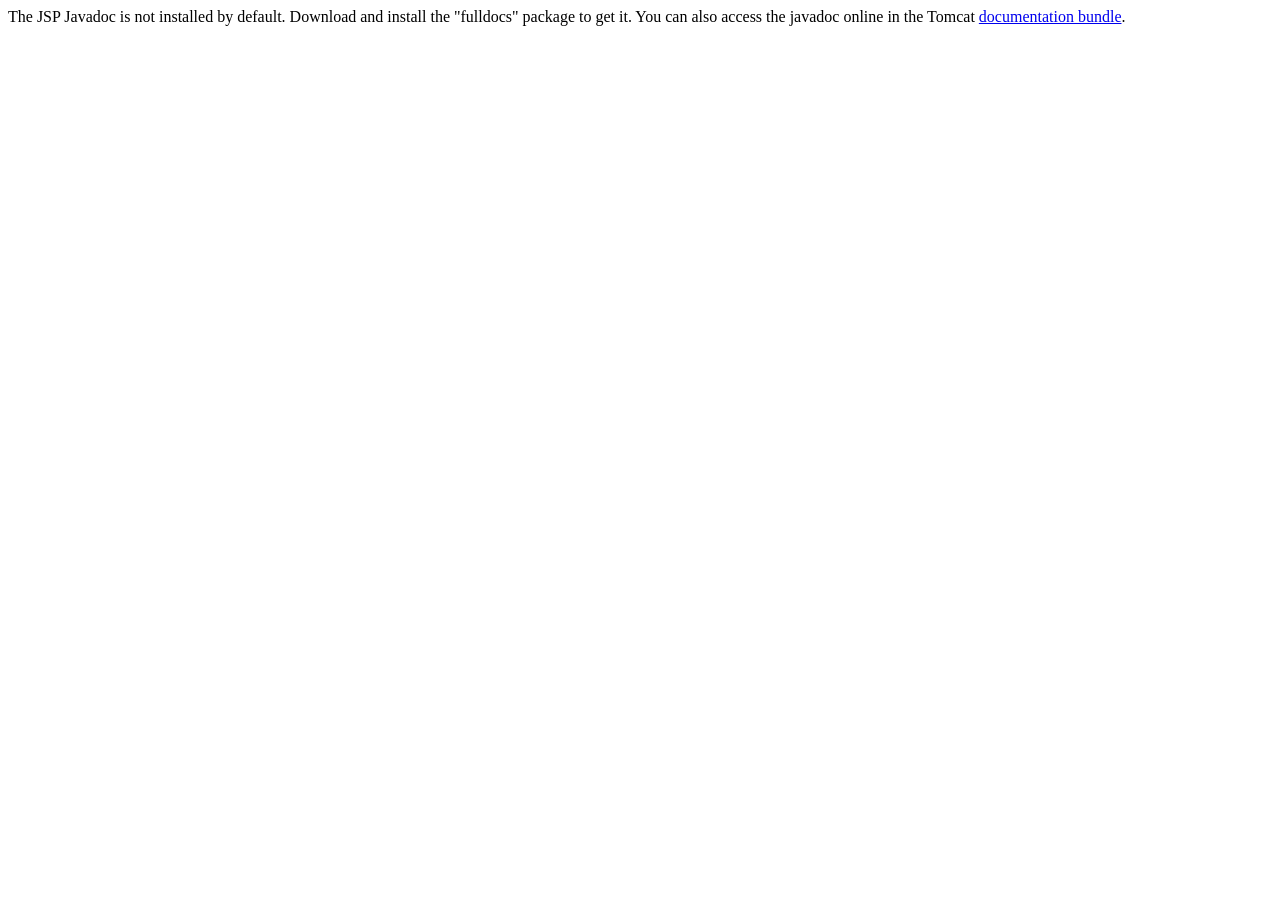
<file: eclipse-workspace/apache-tomcat-10.1.36/webapps/docs/jspapi/index.html>
<!--
  Licensed to the Apache Software Foundation (ASF) under one or more
  contributor license agreements.  See the NOTICE file distributed with
  this work for additional information regarding copyright ownership.
  The ASF licenses this file to You under the Apache License, Version 2.0
  (the "License"); you may not use this file except in compliance with
  the License.  You may obtain a copy of the License at

      http://www.apache.org/licenses/LICENSE-2.0

  Unless required by applicable law or agreed to in writing, software
  distributed under the License is distributed on an "AS IS" BASIS,
  WITHOUT WARRANTIES OR CONDITIONS OF ANY KIND, either express or implied.
  See the License for the specific language governing permissions and
  limitations under the License.
-->
<!DOCTYPE html>
<html>
    <head>
    <meta charset="UTF-8" />
    <title>API docs</title>
</head>

<body>

The JSP Javadoc is not installed by default. Download and install
the "fulldocs" package to get it.

You can also access the javadoc online in the Tomcat
<a href="https://tomcat.apache.org/tomcat-10.1-doc/">
documentation bundle</a>.

</body>
</html>
</file>
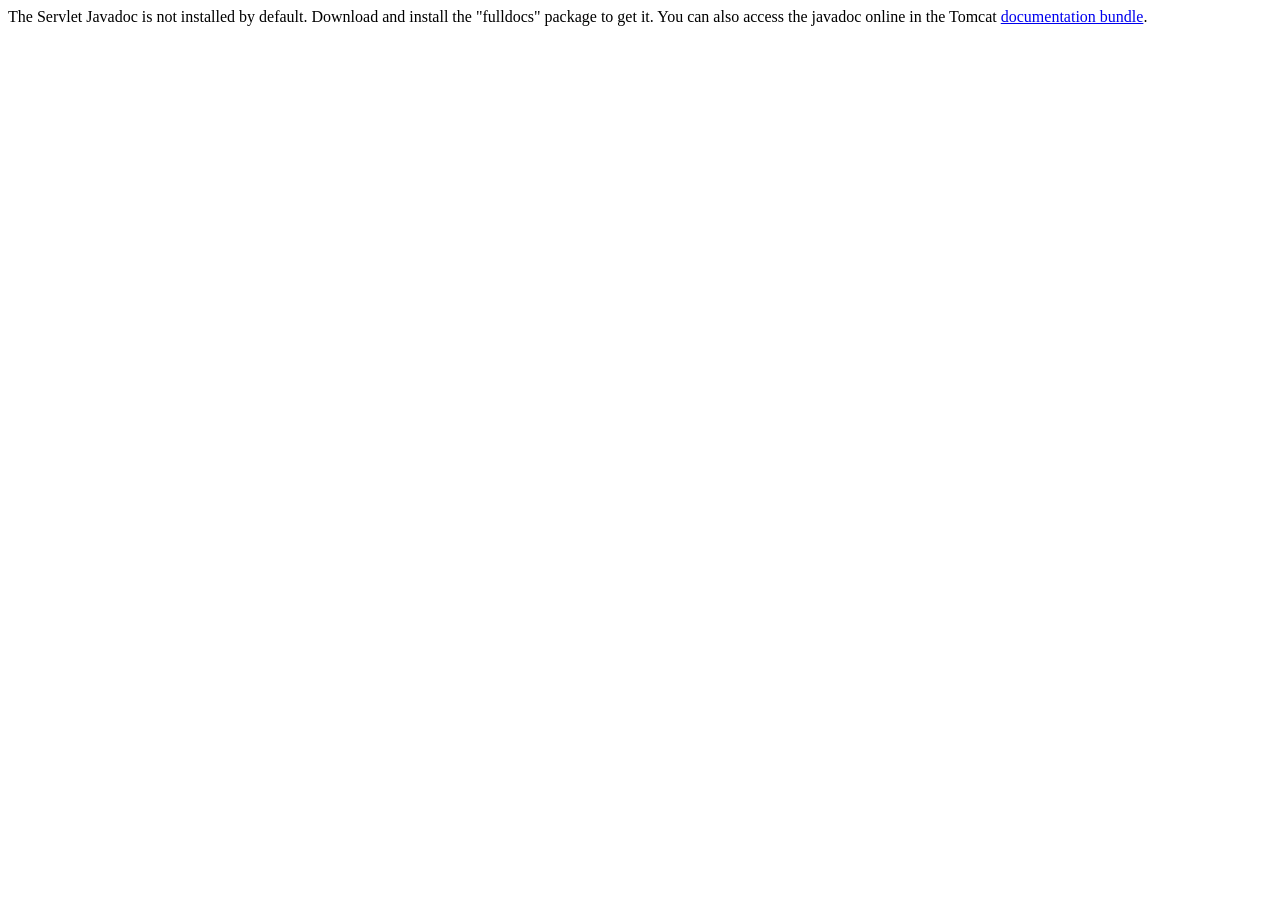
<file: eclipse-workspace/apache-tomcat-10.1.36/webapps/docs/servletapi/index.html>
<!--
  Licensed to the Apache Software Foundation (ASF) under one or more
  contributor license agreements.  See the NOTICE file distributed with
  this work for additional information regarding copyright ownership.
  The ASF licenses this file to You under the Apache License, Version 2.0
  (the "License"); you may not use this file except in compliance with
  the License.  You may obtain a copy of the License at

      http://www.apache.org/licenses/LICENSE-2.0

  Unless required by applicable law or agreed to in writing, software
  distributed under the License is distributed on an "AS IS" BASIS,
  WITHOUT WARRANTIES OR CONDITIONS OF ANY KIND, either express or implied.
  See the License for the specific language governing permissions and
  limitations under the License.
-->
<!DOCTYPE html>
<html>
    <head>
    <meta charset="UTF-8" />
    <title>API docs</title>
</head>

<body>

The Servlet Javadoc is not installed by default. Download and install
the "fulldocs" package to get it.

You can also access the javadoc online in the Tomcat
<a href="https://tomcat.apache.org/tomcat-10.1-doc/">
documentation bundle</a>.

</body>
</html>
</file>
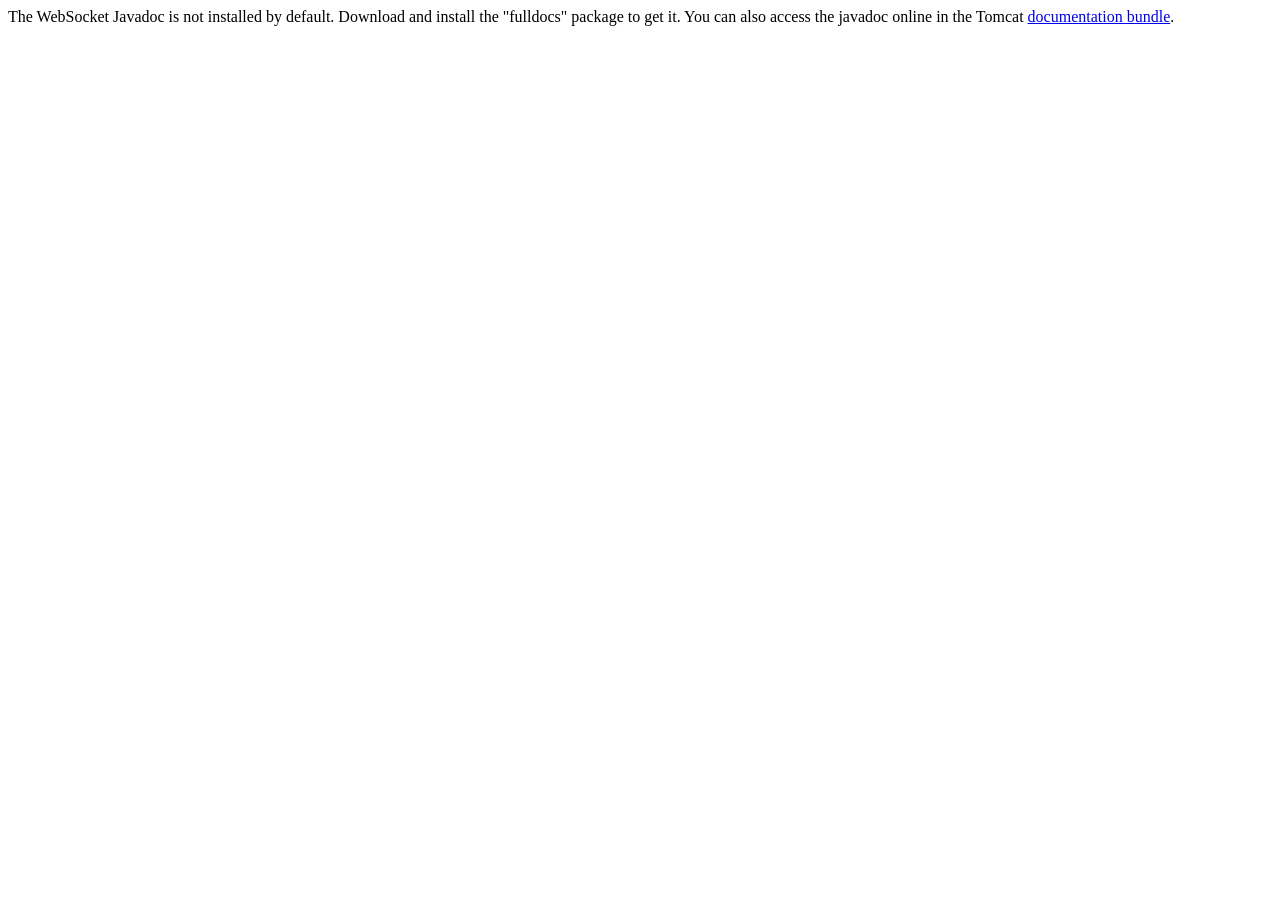
<file: eclipse-workspace/apache-tomcat-10.1.36/webapps/docs/websocketapi/index.html>
<!--
  Licensed to the Apache Software Foundation (ASF) under one or more
  contributor license agreements.  See the NOTICE file distributed with
  this work for additional information regarding copyright ownership.
  The ASF licenses this file to You under the Apache License, Version 2.0
  (the "License"); you may not use this file except in compliance with
  the License.  You may obtain a copy of the License at

      http://www.apache.org/licenses/LICENSE-2.0

  Unless required by applicable law or agreed to in writing, software
  distributed under the License is distributed on an "AS IS" BASIS,
  WITHOUT WARRANTIES OR CONDITIONS OF ANY KIND, either express or implied.
  See the License for the specific language governing permissions and
  limitations under the License.
-->
<!DOCTYPE html>
<html>
    <head>
    <meta charset="UTF-8" />
    <title>API docs</title>
</head>

<body>

The WebSocket Javadoc is not installed by default. Download and install
the "fulldocs" package to get it.

You can also access the javadoc online in the Tomcat
<a href="https://tomcat.apache.org/tomcat-10.1-doc/">
documentation bundle</a>.

</body>
</html>
</file>
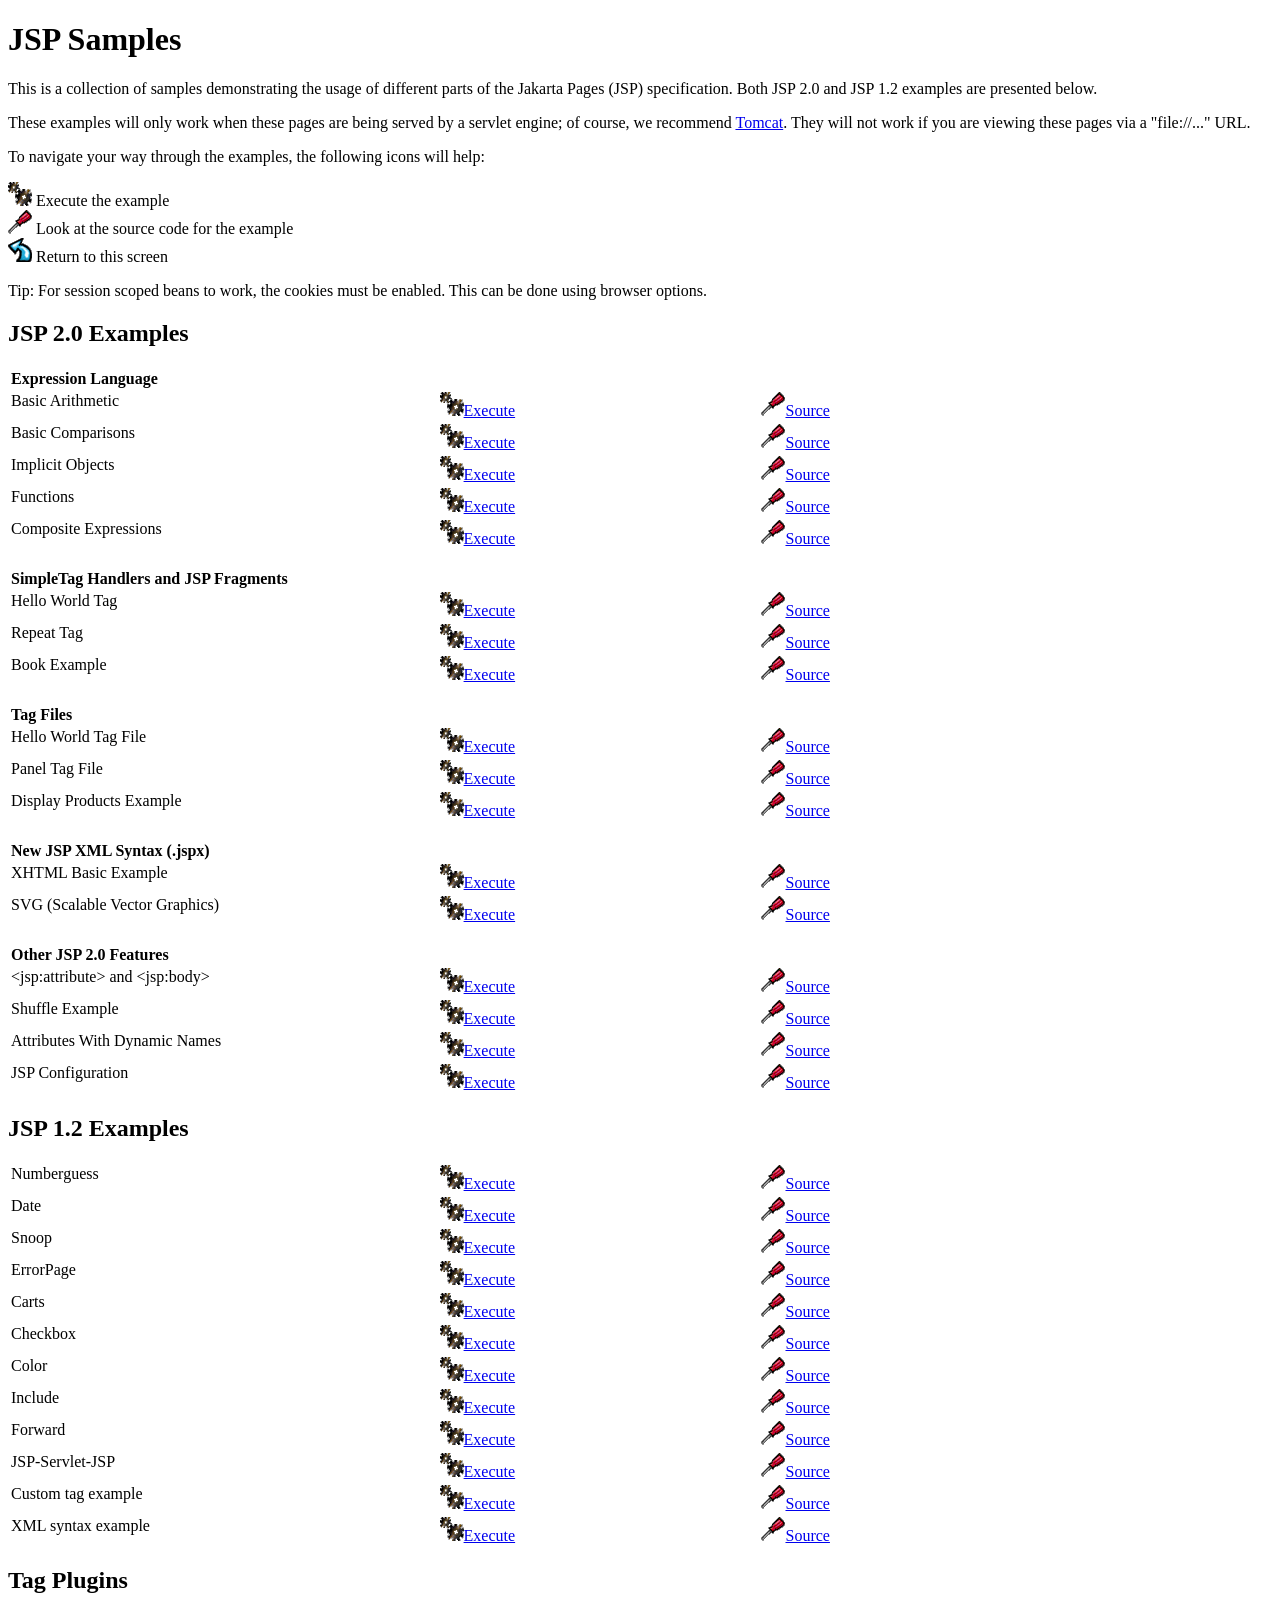
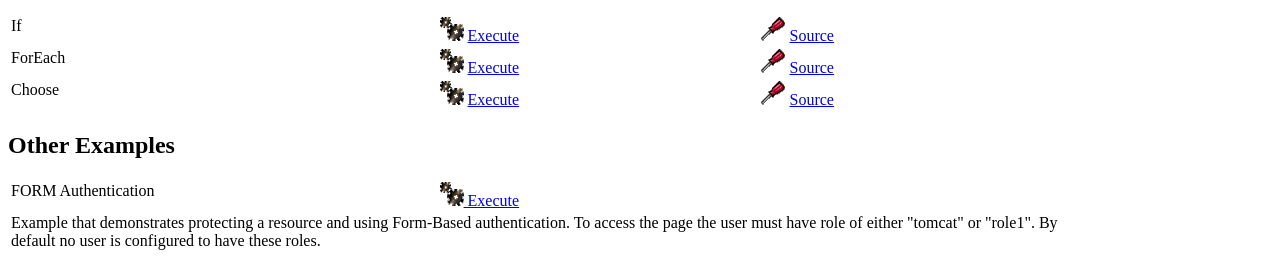
<file: eclipse-workspace/apache-tomcat-10.1.36/webapps/examples/jsp/index.html>
<!--
 Licensed to the Apache Software Foundation (ASF) under one or more
  contributor license agreements.  See the NOTICE file distributed with
  this work for additional information regarding copyright ownership.
  The ASF licenses this file to You under the Apache License, Version 2.0
  (the "License"); you may not use this file except in compliance with
  the License.  You may obtain a copy of the License at

      http://www.apache.org/licenses/LICENSE-2.0

  Unless required by applicable law or agreed to in writing, software
  distributed under the License is distributed on an "AS IS" BASIS,
  WITHOUT WARRANTIES OR CONDITIONS OF ANY KIND, either express or implied.
  See the License for the specific language governing permissions and
  limitations under the License.
-->
<!DOCTYPE html><html lang="en">
<head>
   <meta charset="UTF-8"/>
   <meta name="Author" content="Anil K. Vijendran" />
   <title>JSP Examples</title>
   <style type="text/css">
   img { border: 0; }
   th { text-align: left; }
   tr { vertical-align: top; }
   </style>
</head>
<body>
<h1>JSP
Samples</h1>
<p>This is a collection of samples demonstrating the usage of different
parts of the Jakarta Pages (JSP) specification.  Both JSP 2.0 and
JSP 1.2 examples are presented below.
<p>These examples will only work when these pages are being served by a
servlet engine; of course, we recommend
<a href="https://tomcat.apache.org/">Tomcat</a>.
They will not work if you are viewing these pages via a
"file://..." URL.
<p>To navigate your way through the examples, the following icons will
help:</p>
<ul style="list-style-type: none; padding-left: 0;">
<li><img src="images/execute.gif" alt=""> Execute the example</li>
<li><img src="images/code.gif" alt=""> Look at the source code for the example</li>
<li><img src="images/return.gif" alt=""> Return to this screen</li>
</ul>

<p>Tip: For session scoped beans to work, the cookies must be enabled.
This can be done using browser options.</p>
<h2>JSP 2.0 Examples</h2>

<table style="width: 85%;">
<tr>
<th colspan="3">Expression Language</th>
</tr>

<tr>
<td>Basic Arithmetic</td>
<td style="width: 30%;"><a href="jsp2/el/basic-arithmetic.jsp"><img src="images/execute.gif" alt=""></a><a href="jsp2/el/basic-arithmetic.jsp">Execute</a></td>

<td style="width: 30%;"><a href="jsp2/el/basic-arithmetic.html"><img src="images/code.gif" alt=""></a><a href="jsp2/el/basic-arithmetic.html">Source</a></td>
</tr>

<tr>
<td>Basic Comparisons</td>
<td style="width: 30%;"><a href="jsp2/el/basic-comparisons.jsp"><img src="images/execute.gif" alt=""></a><a href="jsp2/el/basic-comparisons.jsp">Execute</a></td>

<td style="width: 30%;"><a href="jsp2/el/basic-comparisons.html"><img src="images/code.gif" alt=""></a><a href="jsp2/el/basic-comparisons.html">Source</a></td>
</tr>

<tr>
<td>Implicit Objects</td>
<td style="width: 30%;"><a href="jsp2/el/implicit-objects.jsp?foo=bar"><img src="images/execute.gif" alt=""></a><a href="jsp2/el/implicit-objects.jsp?foo=bar">Execute</a></td>

<td style="width: 30%;"><a href="jsp2/el/implicit-objects.html"><img src="images/code.gif" alt=""></a><a href="jsp2/el/implicit-objects.html">Source</a></td>
</tr>
<tr>

<td>Functions</td>
<td style="width: 30%;"><a href="jsp2/el/functions.jsp?foo=JSP+2.0"><img src="images/execute.gif" alt=""></a><a href="jsp2/el/functions.jsp?foo=JSP+2.0">Execute</a></td>

<td style="width: 30%;"><a href="jsp2/el/functions.html"><img src="images/code.gif" alt=""></a><a href="jsp2/el/functions.html">Source</a></td>
</tr>

<tr>
<td>Composite Expressions</td>
<td style="width: 30%;"><a href="jsp2/el/composite.jsp"><img src="images/execute.gif" alt=""></a><a href="jsp2/el/composite.jsp">Execute</a></td>

<td style="width: 30%;"><a href="jsp2/el/composite.html"><img src="images/code.gif" alt=""></a><a href="jsp2/el/composite.html">Source</a></td>
</tr>


<tr>
<th colspan="3"><br />SimpleTag Handlers and JSP Fragments</th>
</tr>

<tr>
<td>Hello World Tag</td>
<td style="width: 30%;"><a href="jsp2/simpletag/hello.jsp"><img src="images/execute.gif" alt=""></a><a href="jsp2/simpletag/hello.jsp">Execute</a></td>

<td style="width: 30%;"><a href="jsp2/simpletag/hello.html"><img src="images/code.gif" alt=""></a><a href="jsp2/simpletag/hello.html">Source</a></td>
</tr>

<tr>
<td>Repeat Tag</td>
<td style="width: 30%;"><a href="jsp2/simpletag/repeat.jsp"><img src="images/execute.gif" alt=""></a><a href="jsp2/simpletag/repeat.jsp">Execute</a></td>

<td style="width: 30%;"><a href="jsp2/simpletag/repeat.html"><img src="images/code.gif" alt=""></a><a href="jsp2/simpletag/repeat.html">Source</a></td>
</tr>

<tr>
<td>Book Example</td>
<td style="width: 30%;"><a href="jsp2/simpletag/book.jsp"><img src="images/execute.gif" alt=""></a><a href="jsp2/simpletag/book.jsp">Execute</a></td>

<td style="width: 30%;"><a href="jsp2/simpletag/book.html"><img src="images/code.gif" alt=""></a><a href="jsp2/simpletag/book.html">Source</a></td>
</tr>

<tr>
<th colspan="3"><br />Tag Files</th>
</tr>

<tr>
<td>Hello World Tag File</td>
<td style="width: 30%;"><a href="jsp2/tagfiles/hello.jsp"><img src="images/execute.gif" alt=""></a><a href="jsp2/tagfiles/hello.jsp">Execute</a></td>

<td style="width: 30%;"><a href="jsp2/tagfiles/hello.html"><img src="images/code.gif" alt=""></a><a href="jsp2/tagfiles/hello.html">Source</a></td>
</tr>

<tr>
<td>Panel Tag File</td>
<td style="width: 30%;"><a href="jsp2/tagfiles/panel.jsp"><img src="images/execute.gif" alt=""></a><a href="jsp2/tagfiles/panel.jsp">Execute</a></td>

<td style="width: 30%;"><a href="jsp2/tagfiles/panel.html"><img src="images/code.gif" alt=""></a><a href="jsp2/tagfiles/panel.html">Source</a></td>
</tr>

<tr>
<td>Display Products Example</td>
<td style="width: 30%;"><a href="jsp2/tagfiles/products.jsp"><img src="images/execute.gif" alt=""></a><a href="jsp2/tagfiles/products.jsp">Execute</a></td>

<td style="width: 30%;"><a href="jsp2/tagfiles/products.html"><img src="images/code.gif" alt=""></a><a href="jsp2/tagfiles/products.html">Source</a></td>
</tr>

<tr>
<th colspan="3"><br />New JSP XML Syntax (.jspx)</th>
</tr>

<tr>
<td>XHTML Basic Example</td>
<td style="width: 30%;"><a href="jsp2/jspx/basic.jspx"><img src="images/execute.gif" alt=""></a><a href="jsp2/jspx/basic.jspx">Execute</a></td>

<td style="width: 30%;"><a href="jsp2/jspx/basic.html"><img src="images/code.gif" alt=""></a><a href="jsp2/jspx/basic.html">Source</a></td>
</tr>

<tr>
<td>SVG (Scalable Vector Graphics)</td>
<td style="width: 30%;"><a href="jsp2/jspx/svgexample.html"><img src="images/execute.gif" alt=""></a><a href="jsp2/jspx/svgexample.html">Execute</a></td>

<td style="width: 30%;"><a href="jsp2/jspx/textRotate.html"><img src="images/code.gif" alt=""></a><a href="jsp2/jspx/textRotate.html">Source</a></td>
</tr>

<tr>
<th colspan="3"><br />Other JSP 2.0 Features</th>
</tr>

<tr>
<td>&lt;jsp:attribute&gt; and &lt;jsp:body&gt;</td>
<td style="width: 30%;"><a href="jsp2/jspattribute/jspattribute.jsp"><img src="images/execute.gif" alt=""></a><a href="jsp2/jspattribute/jspattribute.jsp">Execute</a></td>

<td style="width: 30%;"><a href="jsp2/jspattribute/jspattribute.html"><img src="images/code.gif" alt=""></a><a href="jsp2/jspattribute/jspattribute.html">Source</a></td>
</tr>

<tr>
<td>Shuffle Example</td>
<td style="width: 30%;"><a href="jsp2/jspattribute/shuffle.jsp"><img src="images/execute.gif" alt=""></a><a href="jsp2/jspattribute/shuffle.jsp">Execute</a></td>

<td style="width: 30%;"><a href="jsp2/jspattribute/shuffle.html"><img src="images/code.gif" alt=""></a><a href="jsp2/jspattribute/shuffle.html">Source</a></td>
</tr>

<tr>
<td>Attributes With Dynamic Names</td>
<td style="width: 30%;"><a href="jsp2/misc/dynamicattrs.jsp"><img src="images/execute.gif" alt=""></a><a href="jsp2/misc/dynamicattrs.jsp">Execute</a></td>

<td style="width: 30%;"><a href="jsp2/misc/dynamicattrs.html"><img src="images/code.gif" alt=""></a><a href="jsp2/misc/dynamicattrs.html">Source</a></td>
</tr>

<tr>
<td>JSP Configuration</td>
<td style="width: 30%;"><a href="jsp2/misc/config.jsp"><img src="images/execute.gif" alt=""></a><a href="jsp2/misc/config.jsp">Execute</a></td>

<td style="width: 30%;"><a href="jsp2/misc/config.html"><img src="images/code.gif" alt=""></a><a href="jsp2/misc/config.html">Source</a></td>
</tr>

</table>

<h2>JSP 1.2 Examples</h2>
<table style="width: 85%;">
<tr>
<td>Numberguess</td>

<td style="width: 30%;"><a href="num/numguess.jsp"><img src="images/execute.gif" alt=""></a><a href="num/numguess.jsp">Execute</a></td>

<td style="width: 30%;"><a href="num/numguess.html"><img src="images/code.gif" alt=""></a><a href="num/numguess.html">Source</a></td>
</tr>

<tr>
<td>Date</td>

<td style="width: 30%;"><a href="dates/date.jsp"><img src="images/execute.gif" alt=""></a><a href="dates/date.jsp">Execute</a></td>

<td style="width: 30%;"><a href="dates/date.html"><img src="images/code.gif" alt=""></a><a href="dates/date.html">Source</a></td>
</tr>

<tr>
<td>Snoop</td>

<td style="width: 30%;"><a href="snp/snoop.jsp"><img src="images/execute.gif" alt=""></a><a href="snp/snoop.jsp">Execute</a></td>

<td style="width: 30%;"><a href="snp/snoop.html"><img src="images/code.gif" alt=""></a><a href="snp/snoop.html">Source</a></td>
</tr>

<tr>
<td>ErrorPage</td>

<td style="width: 30%;"><a href="error/error.html"><img src="images/execute.gif" alt=""></a><a href="error/error.html">Execute</a></td>

<td style="width: 30%;"><a href="error/er.html"><img src="images/code.gif" alt=""></a><a href="error/er.html">Source</a></td>
</tr>

<tr>
<td>Carts</td>

<td style="width: 30%;"><a href="sessions/shopping.jsp"><img src="images/execute.gif" alt=""></a><a href="sessions/shopping.jsp">Execute</a></td>

<td style="width: 30%;"><a href="sessions/crt.html"><img src="images/code.gif" alt=""></a><a href="sessions/crt.html">Source</a></td>
</tr>

<tr>
<td>Checkbox</td>

<td style="width: 30%;"><a href="checkbox/check.html"><img src="images/execute.gif" alt=""></a><a href="checkbox/check.html">Execute</a></td>

<td style="width: 30%;"><a href="checkbox/cresult.html"><img src="images/code.gif" alt=""></a><a href="checkbox/cresult.html">Source</a></td>
</tr>

<tr>
<td>Color</td>

<td style="width: 30%;"><a href="colors/colors.html"><img src="images/execute.gif" alt=""></a><a href="colors/colors.html">Execute</a></td>

<td style="width: 30%;"><a href="colors/clr.html"><img src="images/code.gif" alt=""></a><a href="colors/clr.html">Source</a></td>
</tr>

<tr>
<td>Include</td>

<td style="width: 30%;"><a href="include/include.jsp"><img src="images/execute.gif" alt=""></a><a href="include/include.jsp">Execute</a></td>

<td style="width: 30%;"><a href="include/inc.html"><img src="images/code.gif" alt=""></a><a href="include/inc.html">Source</a></td>
</tr>

<tr>
<td>Forward</td>

<td style="width: 30%;"><a href="forward/forward.jsp"><img src="images/execute.gif" alt=""></a><a href="forward/forward.jsp">Execute</a></td>

<td style="width: 30%;"><a href="forward/fwd.html"><img src="images/code.gif" alt=""></a><a href="forward/fwd.html">Source</a></td>
</tr>

<tr>
<td>JSP-Servlet-JSP</td>

<td style="width: 30%;"><a href="jsptoserv/jsptoservlet.jsp"><img src="images/execute.gif" alt=""></a><a href="jsptoserv/jsptoservlet.jsp">Execute</a></td>

<td style="width: 30%;"><a href="jsptoserv/jts.html"><img src="images/code.gif" alt=""></a><a href="jsptoserv/jts.html">Source</a></td>
</tr>

<tr>
<td>Custom tag example</td>

<td style="width: 30%;"><a href="simpletag/foo.jsp"><img src="images/execute.gif" alt=""></a><a href="simpletag/foo.jsp">Execute</a></td>

<td style="width: 30%;"><a href="simpletag/foo.html"><img src="images/code.gif" alt=""></a><a href="simpletag/foo.html">Source</a></td>
</tr>

<tr>
<td>XML syntax example</td>
<td style="width: 30%;"><a href="xml/xml.jsp"><img src="images/execute.gif" alt=""></a><a href="xml/xml.jsp">Execute</a></td>

<td style="width: 30%;"><a href="xml/xml.html"><img src="images/code.gif" alt=""></a><a href="xml/xml.html">Source</a></td>
</tr>

</table>

<h2>Tag Plugins</h2>
<table style="width: 85%;">

<tr>
  <td>If</td>
  <td style="width: 30%;">
    <a href="tagplugin/if.jsp"><img src="images/execute.gif" alt=""></a>
    <a href="tagplugin/if.jsp">Execute</a>
  </td>
  <td style="width: 30%;">
    <a href="tagplugin/if.html"><img src="images/code.gif" alt=""></a>
    <a href="tagplugin/if.html">Source</a>
  </td>
</tr>

<tr>
  <td>ForEach</td>
  <td style="width: 30%;">
    <a href="tagplugin/foreach.jsp"><img src="images/execute.gif" alt=""></a>
    <a href="tagplugin/foreach.jsp">Execute</a>
  </td>
  <td style="width: 30%;">
    <a href="tagplugin/foreach.html"><img src="images/code.gif" alt=""></a>
    <a href="tagplugin/foreach.html">Source</a>
  </td>
</tr>

<tr>
  <td>Choose</td>
  <td style="width: 30%;">
    <a href="tagplugin/choose.jsp"><img src="images/execute.gif" alt=""></a>
    <a href="tagplugin/choose.jsp">Execute</a>
  </td>
  <td style="width: 30%;">
    <a href="tagplugin/choose.html"><img src="images/code.gif" alt=""></a>
    <a href="tagplugin/choose.html">Source</a>
  </td>
</tr>

</table>

<h2>Other Examples</h2>
<table style="width: 85%;">

<tr>
  <td>FORM Authentication</td>
  <td style="width: 30%;">
    <a href="security/protected/index.jsp"><img src="images/execute.gif" alt=""> Execute</a>
  </td>
  <td style="width: 30%;"></td>
</tr>
<tr>
  <td colspan="3">Example that demonstrates protecting a resource and
    using Form-Based authentication. To access the page the user must
    have role of either "tomcat" or "role1". By default no user
    is configured to have these roles.</td>
</tr>

</table>
</body>
</html>
</file>
<file: eclipse-workspace/apache-tomcat-10.1.36/webapps/docs/images/docs-stylesheet.css>
@charset "utf-8";
/*
  Licensed to the Apache Software Foundation (ASF) under one or more
  contributor license agreements.  See the NOTICE file distributed with
  this work for additional information regarding copyright ownership.
  The ASF licenses this file to You under the Apache License, Version 2.0
  (the "License"); you may not use this file except in compliance with
  the License.  You may obtain a copy of the License at

      http://www.apache.org/licenses/LICENSE-2.0

  Unless required by applicable law or agreed to in writing, software
  distributed under the License is distributed on an "AS IS" BASIS,
  WITHOUT WARRANTIES OR CONDITIONS OF ANY KIND, either express or implied.
  See the License for the specific language governing permissions and
  limitations under the License.
*/

/* Fonts */
@import url("fonts/fonts.css");

/* General style */

h1, h2, h3, h4, h5, h6, th {
  font-weight: 600;
}

body {
  margin: 0;
}

body, input {
  font-family: 'Open Sans', sans-serif;
  font-size: 10.5pt;
}

code, pre {
  font-family: Consolas, monospace;
}

img {
  border: 0;
}

table {
  border-collapse: collapse;
  text-align: left;
}
table *:not(table) {
  /* Prevent border-collapsing for table child elements like <div> */
  border-collapse: separate;
}

th {
  text-align: left;
}

main {
  /* Remove this once all IEs support <main> element */
  display: block;
}


/* Layout */

#wrapper {
  min-width: 400px;
}

#header {
  border-bottom: 1px solid #bbb;
}

@media not print {
    #header {
        box-shadow: 0 0 7px #aaa;
    }
}

#header > div {
  padding-left: 15px;
  padding-right: 15px;

  /* Work-around for old browsers: */
  background-color: #F8F3E4;
  background: linear-gradient(to bottom, #ffffff -10%, #F8F3E4 100%);
  position: relative;
}

#header .logo {
  float: left;
  padding-top: 10px;
  min-width: 190px;
}

#header .logo  img{
  /* To avoid that the Font Descender being added to the parent div's height */
  vertical-align: middle;
}

#header .asfLogo {
  float: right;
  position: relative;
  top: 8px;
}

#header h1 {
  margin-top: 0.6em;
  margin-bottom: 0;
}

#header .versionInfo {
  font-size: 13pt;
  margin-bottom: 1em;
}

#middle {
  display: table;
  table-layout: fixed;
  margin: 0;
  width: 100%;
}
#middle > div { display: table-row; }
#middle > div > div { display: table-cell; vertical-align: top; }



#mainLeft {
  width: 190px;
}

#mainLeft > div {
  margin-top: -1px; /* to overwrite border of element above */
  padding-left: 16px;
  padding-right: 14px;
  padding-top: 6px;
  padding-bottom: 15px;
  background-color: #F8F3E4;
  border-right: 1px solid #bbb;
  border-bottom: 1px solid #bbb;
  font-size: 10pt;
  border-bottom-right-radius: 20px;
  box-shadow: 0 0 5px #aaa;
}

#mainLeft h2 {
  margin-bottom: 0.2em;
  font-size: 1.2em;
}

#mainLeft ul {
  padding: 0;
  margin: 0;
  list-style-type: none;
}

#mainLeft ul a {
  text-indent: -0.6em;
  padding-left: 1.4em;
  display: block;
  text-decoration: none;
  color: #444;
}
#mainLeft ul a:hover {
  color: #000;
  background-color: #D1c9b9;
}

#mainRight {
  padding-left: 14px;
  padding-right: 20px;

}

#footer {
  margin-top: 30px;
  padding-top: 20px;
  padding-bottom: 20px;
  padding-left: 20px;
  padding-right: 20px;
  border-top: 1px solid #ccc;
  color: #444;
  text-align: center;
  /* font-style: italic; */
  font-size: 9pt;
}


/* Content */

#content div.text {
  padding-left: 1em;
  padding-left: 1em;
}

#content h3, #content h4, #content h5, #content h6 {
  padding-left: 5px;
  padding-right: 5px;
  background-color: #eaeaea;
}

@media not print {
    #content h3, #content h4, #content h5, #content h6 {
        border: 1px solid #ccc;
        border-radius: 4px;
    }
}

#content h4, #content h5, #content h6 {
  background-color: #f6f6f6;
}

code {
  background-color: rgb(224,255,255);
}

div.codeBox pre code, code.attributeName, code.propertyName, code.noHighlight, .noHighlight code {
  background-color: transparent;
}
div.codeBox {
  overflow: auto;
  margin: 1em 0;
}
div.codeBox pre {
  margin: 0;
  padding: 4px;
  border: 1px solid #999;
  border-radius: 5px;
  background-color: #eff8ff;
  display: table; /* To prevent <pre>s from taking the complete available width. */
  /*
  When it is officially supported, use the following CSS instead of display: table
  to prevent big <pre>s from exceeding the browser window:
  max-width: available;
  width: min-content;
  */
}

div.codeBox pre.wrap {
  white-space: pre-wrap;
}


table.defaultTable tr, table.detail-table tr {
    border: 1px solid #CCC;
}

table.defaultTable tr:nth-child(even), table.detail-table tr:nth-child(even) {
    background-color: #FAFBFF;
}

table.defaultTable tr:nth-child(odd), table.detail-table tr:nth-child(odd) {
    background-color: #EEEFFF;
}

table.defaultTable th, table.detail-table th {
  background-color: #88b;
  color: #fff;
}

table.defaultTable th, table.defaultTable td, table.detail-table th, table.detail-table td {
  padding: 5px 8px;
}


p.notice {
  border: 1px solid rgb(255, 0, 0);
  background-color: rgb(238, 238, 238);
  color: rgb(0, 51, 102);
  padding: 0.5em;
  margin: 1em 2em 1em 1em;
}


/* Changelog-Styles */

ul.changelog {
  padding-left: 1em;
  list-style-type: none;
}

ul.changelog  li{
  padding-top: 5px;
  padding-bottom: 5px;
}

ul.changelog img {
  vertical-align: middle
}


/* Printer-only Styles */
@media print {
    .noPrint { display: none; }
    #middle > div > div#mainLeft { display: none; }
    a { color: inherit; text-decoration: none; }
}

/* Fix for Comments section which contains a <h4> */
#comments_thread h1, #comments_thread h2, #comments_thread h3, #comments_thread h4, #comments_thread h5, #comments_thread h6 {
    border: none;
    background-color: transparent;
}
</file>
